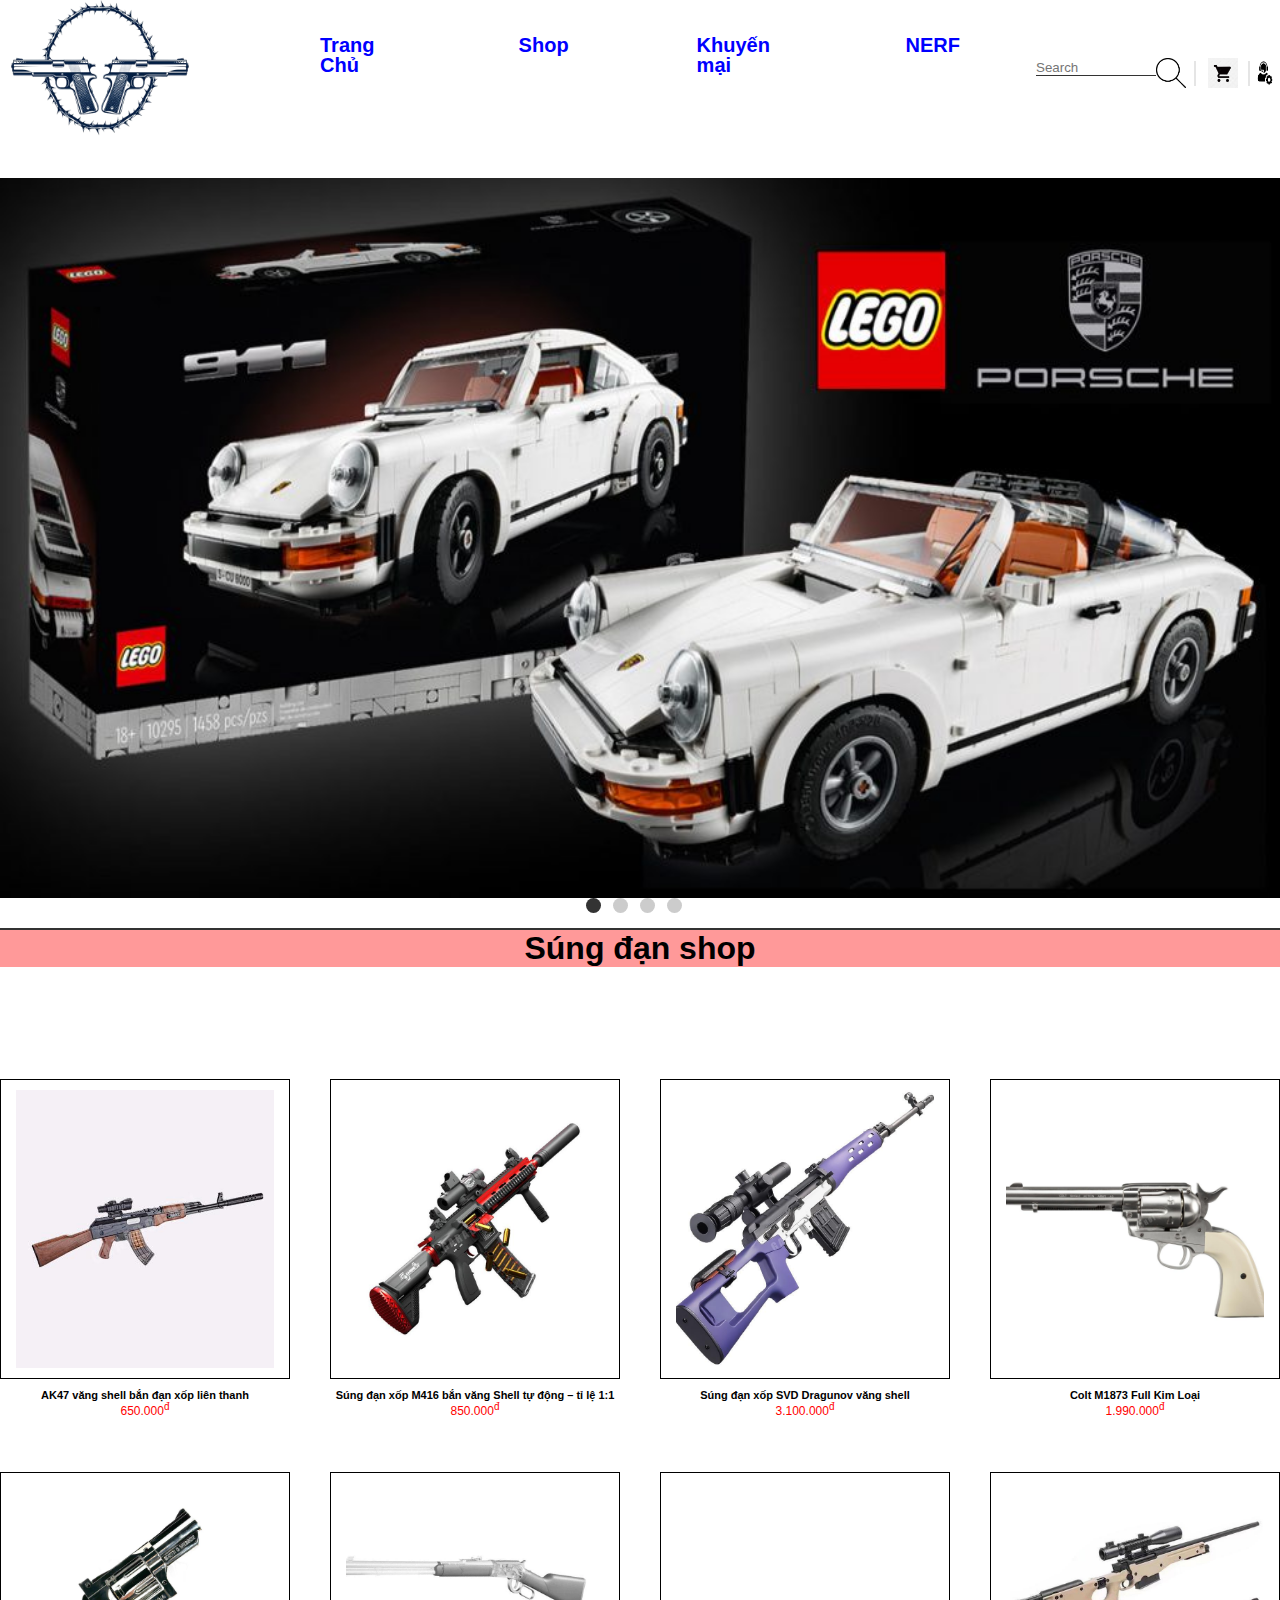
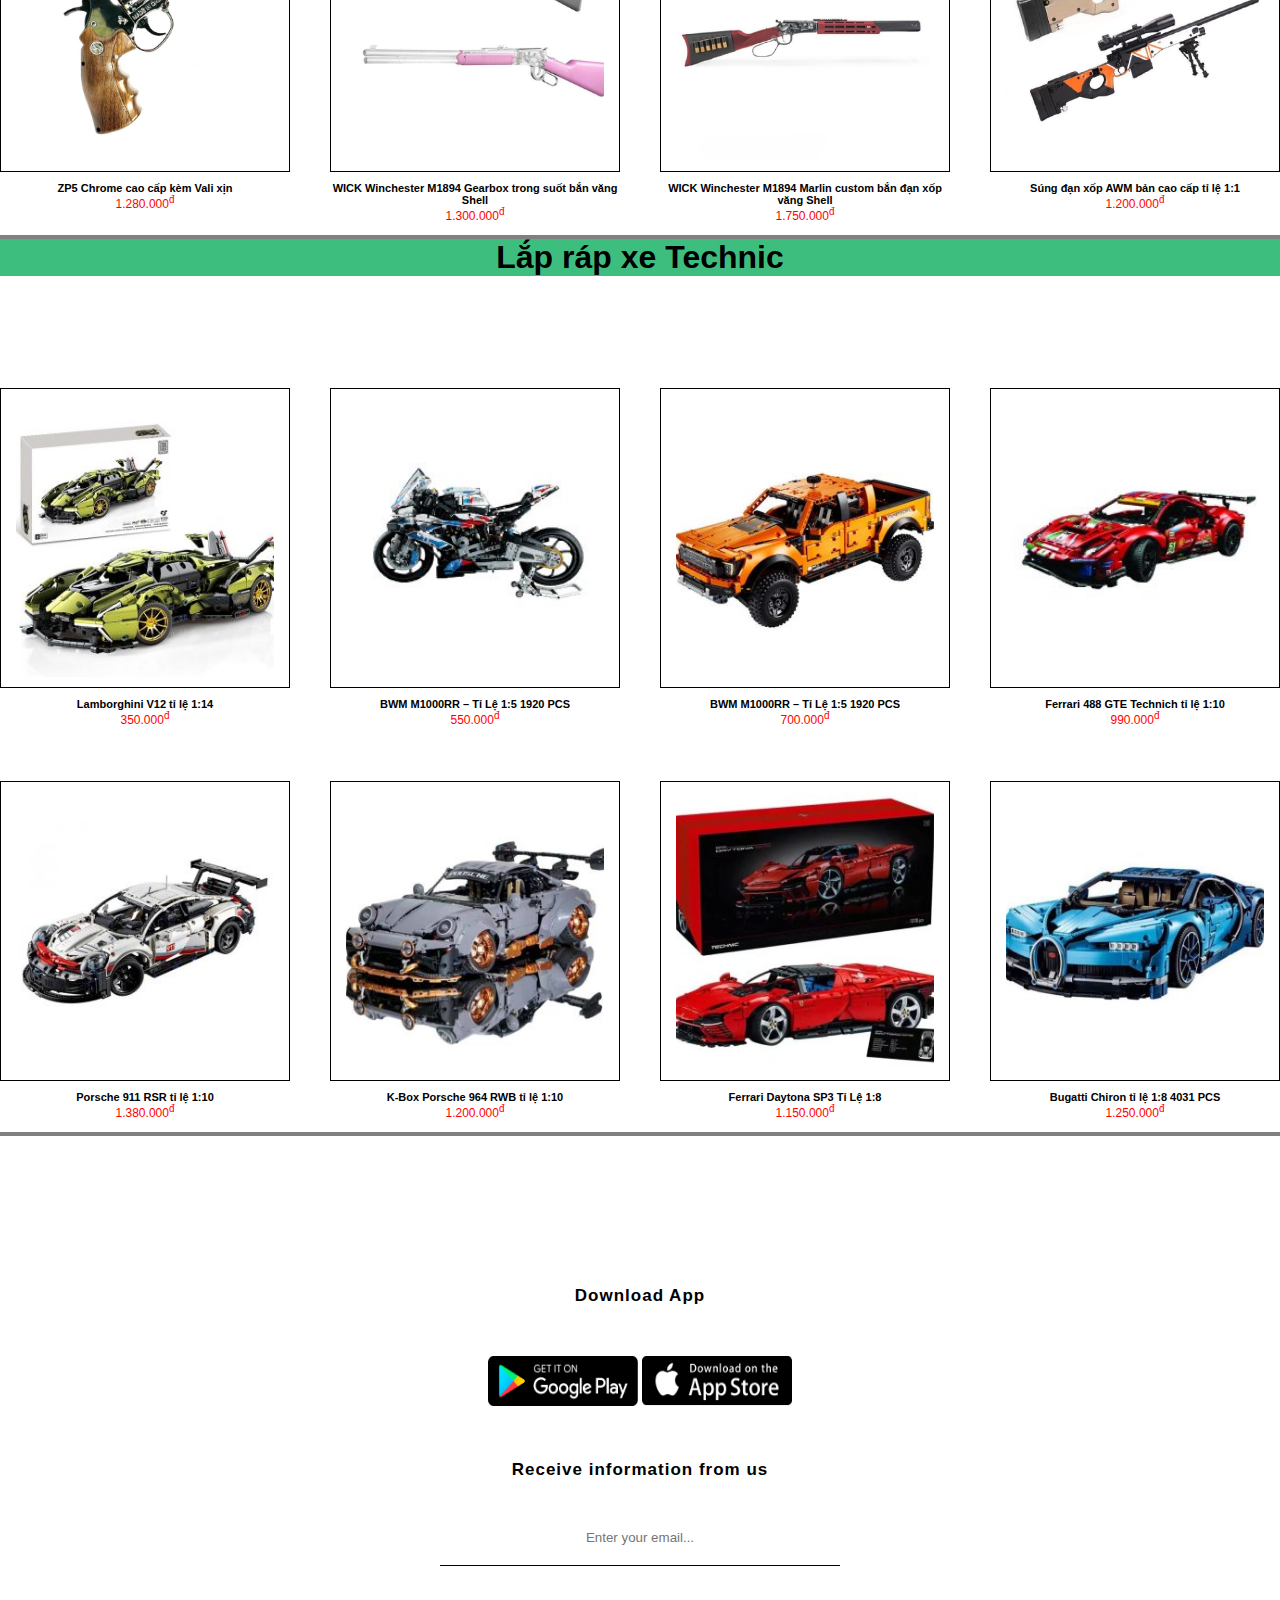
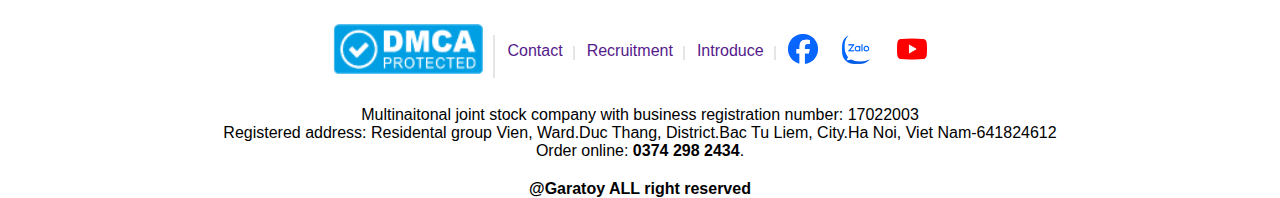
<file: fonend/index.html>
<!DOCTYPE html>
<html lang="en">
<head>
    <meta charset="UTF-8">
    <meta name="viewport" content="width=device-width, initial-scale=1.0">
    <title>Toys Store</title>
    <link rel="stylesheet" href="style.css">
    <script type="text/javascript">
           function Redirect() {
              window.location="http://localhost/loginfw/admin/login.php";
           }
     </script>
</head>
<body>
<header>
    <div class="logo"><img src="image/logosung-removebg-preview.png">
    </div>
    <div class="menu">
            <li><a href="index.html">Trang Chủ</a></li>
            <li><a href="cartegory.html">Shop</a>
                    <ul class="tab-menu">
                        <li><a href="dcdktx.html">Đồ chơi điểu khiển từ xa</a></li>
                        <li><a href="lego.html">Đồ chơi lắp ghép LEGO</a></li>
                    </ul>
            </li>
            <li><a href="product.html">Khuyến mại</a></li>
            <li><a href="sungdanshop.html">NERF</a>
                    <ul class="ta-menu">
                        <li><a href="snf.html">Súng NERF Fortnite</a></li>
                        <li><a href="snu.html">Súng NERF Ultra</a></li>
                    </ul>
            </li>
    </div>
    <div class="others">
            <li><input placeholder="Search" type="text"> <i class="search"><img src="image/iconsearch.png"></i></li>
            <li> <a href="cart.html"> <img src="image/icongiohang.jpg"></a></li>
            <form>
                <!-- <input type="button" value="" onclick="Redirect();" />--><img src="image/ad.png" onclick="Redirect()">
             </form>
    </div>
</header><br>
<section id="Slider">
        <div class="aspect-ratio-169">
                <img src="image/slider1.png">
                <img src="image/slider2.jpeg">
                <img src="image/slider3.jpg">
                <img src="image/slider4.jpg">
        </div>
        <div class="dot-container">
                <div class="dot active"></div>
                <div class="dot"></div>
                <div class="dot"></div>
                <div class="dot"></div>
        </div>
</section>
<!-- BANNER CENTER -->
<h1 style="text-align: center;background-color: #ff9999;margin-bottom: 100px;">Súng đạn shop</h1>
<!-- DANHMUC -->

<section>
        <div class="cartegory-right-content row">
                <div class="cartegory-right-conten-item">
                    <img src="image/id1.jpg" alt="">
                    <h1>AK47 văng shell bắn đạn xốp liên thanh</h1>
                    <p>650.000<sup>đ</sup></p>
                </div>
                <div class="cartegory-right-conten-item">
                    <img src="image/id2.jpg" alt="">
                    <h1>Súng đạn xốp M416 bắn văng Shell tự động – tỉ lệ 1:1</h1>
                    <p>850.000<sup>đ</sup></p>
                </div>
                <div class="cartegory-right-conten-item">
                    <img src="image/id3.jpeg" alt="">
                    <h1>Súng đạn xốp SVD Dragunov văng shell</h1>
                    <p>3.100.000<sup>đ</sup></p>
                </div>
                <div class="cartegory-right-conten-item">
                    <img src="image/id4.jpg" alt="">
                    <h1>Colt M1873 Full Kim Loại</h1>
                    <p>1.990.000<sup>đ</sup></p>
                </div>
                <div class="cartegory-right-conten-item">
                    <img src="image/id5.jpg" alt="">
                    <h1>ZP5 Chrome cao cấp kèm Vali xịn</h1>
                    <p>1.280.000<sup>đ</sup></p>
                </div>
                <div class="cartegory-right-conten-item">
                    <img src="image/id6.webp" alt="">
                    <h1>WICK Winchester M1894 Gearbox trong suốt bắn văng Shell</h1>
                    <p>1.300.000<sup>đ</sup></p>
                </div>
                <div class="cartegory-right-conten-item">
                    <img src="image/id7.jpg" alt="">
                    <h1>WICK Winchester M1894 Marlin custom bắn đạn xốp văng Shell</h1>
                    <p>1.750.000<sup>đ</sup></p>
                </div>
                <div class="cartegory-right-conten-item">
                    <img src="image/id8.jpg" alt="">
                    <h1>Súng đạn xốp AWM bản cao cấp tỉ lệ 1:1</h1>
                    <p>1.200.000<sup>đ</sup></p>
                </div>
            </div>
</section>
<hr>
<!-- lapraplego -->
<h1 style="text-align: center;background-color: #3ebe7e;margin-bottom: 100px;">Lắp ráp xe Technic</h1>
<section>
        <div class="cartegory-right-content row">
                <div class="cartegory-right-conten-item">
                    <img src="image/tn1.jpg" alt="">
                    <h1>Lamborghini V12 tỉ lệ 1:14</h1>
                    <p>350.000<sup>đ</sup></p>
                </div>
                <div class="cartegory-right-conten-item">
                    <img src="image/tn2.jpg" alt="">
                    <h1>BWM M1000RR – Tỉ Lệ 1:5 1920 PCS</h1>
                    <p>550.000<sup>đ</sup></p>
                </div>
                <div class="cartegory-right-conten-item">
                    <img src="image/tn3.jpg" alt="">
                    <h1>BWM M1000RR – Tỉ Lệ 1:5 1920 PCS</h1>
                    <p>700.000<sup>đ</sup></p>
                </div>
                <div class="cartegory-right-conten-item">
                    <img src="image/tn4.jpg" alt="">
                    <h1>Ferrari 488 GTE Technich tỉ lệ 1:10</h1>
                    <p>990.000<sup>đ</sup></p>
                </div>
                <div class="cartegory-right-conten-item">
                    <img src="image/tn5.jpg" alt="">
                    <h1>Porsche 911 RSR tỉ lệ 1:10</h1>
                    <p>1.380.000<sup>đ</sup></p>
                </div>
                <div class="cartegory-right-conten-item">
                    <img src="image/tn6.jpg" alt="">
                    <h1>K-Box Porsche 964 RWB tỉ lệ 1:10</h1>
                    <p>1.200.000<sup>đ</sup></p>
                </div>
                <div class="cartegory-right-conten-item">
                    <img src="image/tn7.jpg" alt="">
                    <h1>Ferrari Daytona SP3 Tỉ Lệ 1:8</h1>
                    <p>1.150.000<sup>đ</sup></p>
                </div>
                <div class="cartegory-right-conten-item">
                    <img src="image/tn8.jpg" alt="">
                    <h1>Bugatti Chiron tỉ lệ 1:8 4031 PCS</h1>
                    <p>1.250.000<sup>đ</sup></p>
                </div>
            </div>
</section>
<hr>
<!------------------------------------app-container--------------------------->
<section class="app-container">
        <p>Download App</p>
        <div class="app-google">
                <img src="image/googleplay.png">
                <img src="image/appstore.png">
        </div>
        <p>Receive information from us</p>
        <input type="text" placeholder="Enter your email...">
</section>
<!------------------------------footer----------------------------->
<div class="footer-top">
        <li><a href="" class="abc"><img src="image/dcm.png"></a></li>
        <li><a href="">Contact</a></li>
        <li><a href="">Recruitment</a></li>
        <li><a href="">Introduce</a></li>
        <li>
                <a href="" class="fb"><img src="image/iconfb.png"></a>
                <a href="" class="zl"><img src="image/iconzl.png"></a>
                <a href="" class="yt"><img src="image/iconyt.png"></a>
        </li>
</div>
<div class="footer-center">
        <p>Multinaitonal joint stock company with business registration number: 17022003<br>
                Registered address: Residental group Vien, Ward.Duc Thang, District.Bac Tu Liem, City.Ha Noi, Viet Nam-641824612<br>
                Order online: <b>0374 298 2434</b>.
        </p>
</div>
<div class="footer-bottom">
       @Garatoy ALL right reserved 
</div>
</body>
<script src="script.js"></script>
</html>
</file>
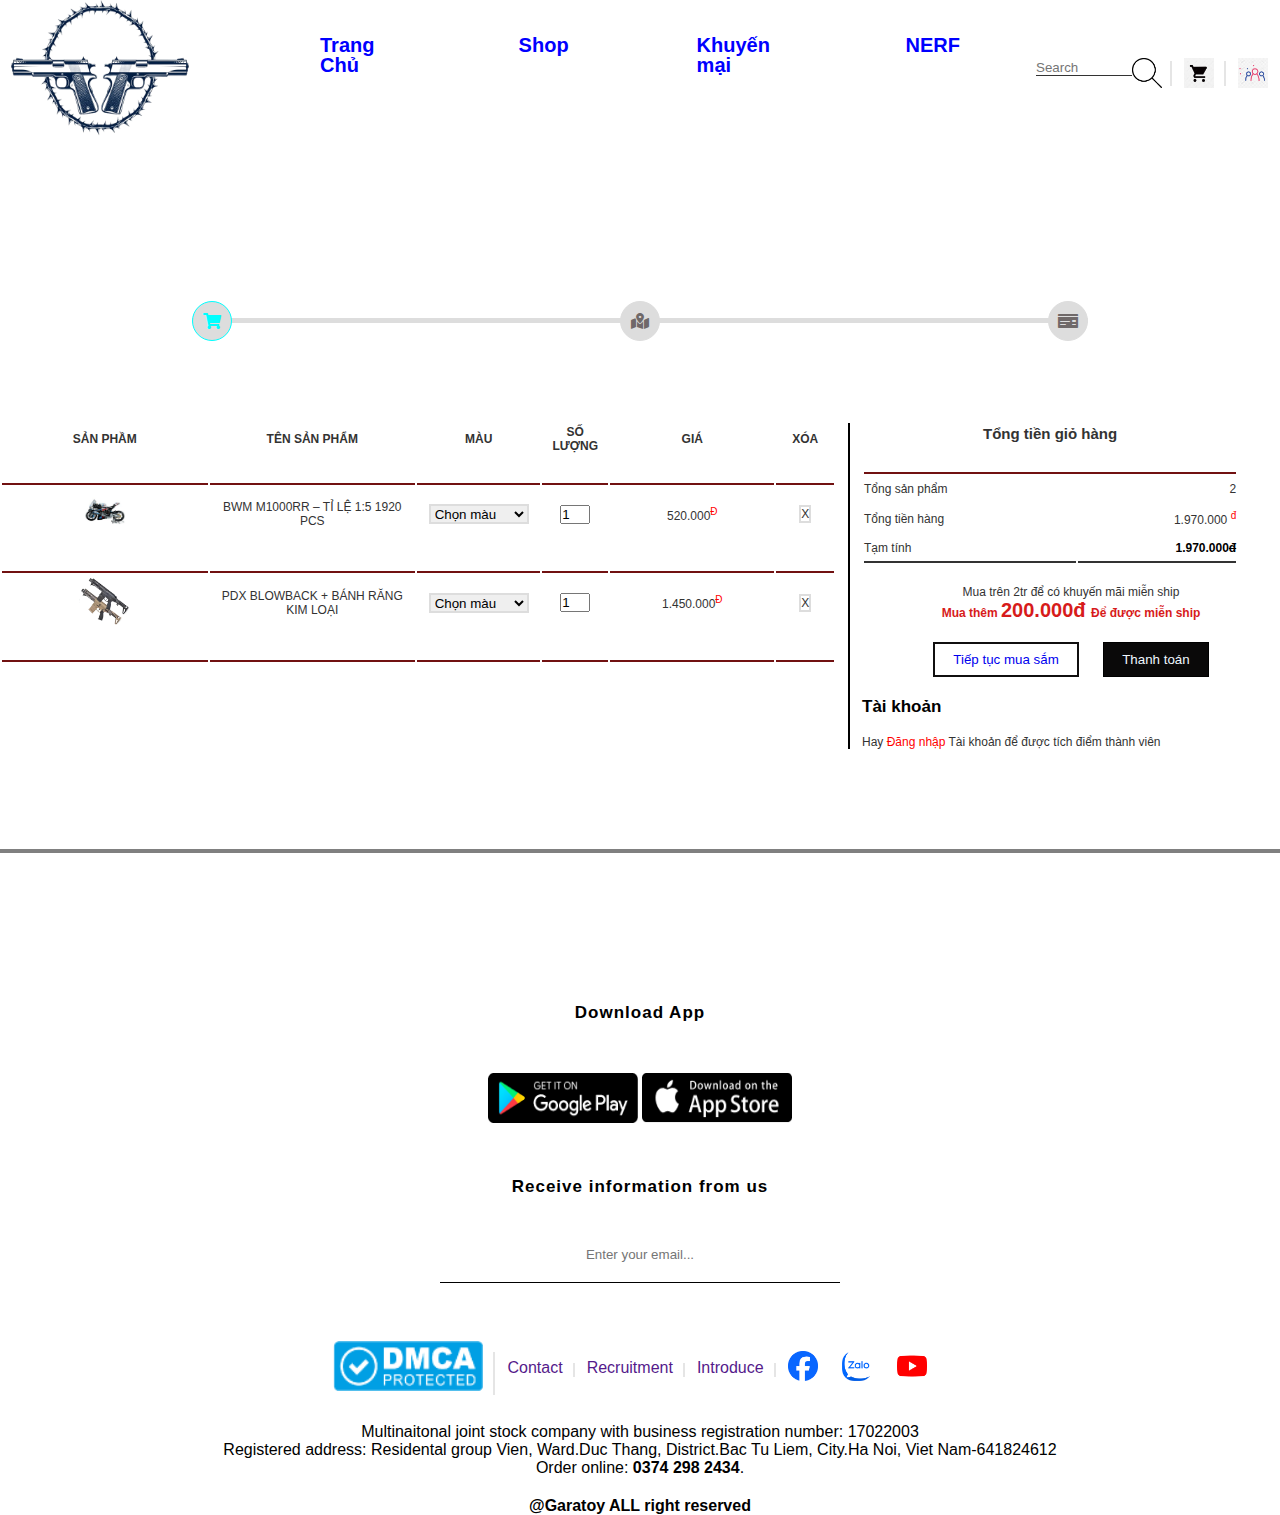
<file: fonend/cart.html>
<!DOCTYPE html>
<html lang="en">
<head>
    <meta charset="UTF-8">
    <meta name="viewport" content="width=device-width, initial-scale=1.0">
    <link rel="stylesheet" href="https://cdnjs.cloudflare.com/ajax/libs/font-awesome/5.15.4/css/all.min.css" integrity="sha512-... (các giá trị mã hash)" crossorigin="anonymous" />
    <title>Toys Store</title>
    <link rel="stylesheet" href="style.css">
</head>
<body>
<header>
    <div class="logo"><img src="image/logosung-removebg-preview.png">
    </div>
    <div class="menu">
            <li><a href="index.html">Trang Chủ</a></li>
            <li><a href="cartegory.html">Shop</a>
                <ul class="tab-menu">
                    <li><a href="dcdktx.html">Đồ chơi điểu khiển từ xa</a></li>
                    <li><a href="lego.html">Đồ chơi lắp ghép LEGO</a></li>
                </ul>
            </li>
            <li><a href="product.html">Khuyến mại</a></li>
            <li><a href="sungdanshop.html">NERF</a>
                <ul class="ta-menu">
                    <li><a href="snf.html">Súng NERF Fortnite</a></li>
                    <li><a href="snu.html">Súng NERF Ultra</a></li>
                </ul>
            </li>
    </div>
    <div class="others">
            <li><input placeholder="Search" type="text"> <i class="search"><img src="image/iconsearch.png"></i></li>
            <li> <a href="cart.html"> <img src="image/icongiohang.jpg"></a></li>
            <li> <a class="lienhe"> <img src="image/iconlienhe.png"></a></li>
    </div>
</header><br>
<!------------------------------------- cart------------------------------- -->
<section class="cart">
    <div class="container">
        <div class="cart-top-wrap">
            <div class="cart-top">
                <div class="cart-top-cart cart-top-item">
                    <i class="fas fa-shopping-cart"></i>
                </div>
                <div class="cart-top-address cart-top-item">
                    <i class="fas fa-map-marked-alt"></i>
                </div>
                <div class="cart-top-payment cart-top-item">
                    <i class="fas fa-money-check"></i>
                </div>
            </div>
        </div>
    </div>
    <div class="container">
        <div class="cart-conten row">
            <div class="cart-conten-left">
                <table>
                    <tr>
                        <th>Sản phầm</th>
                        <th>Tên sản phẩm</th>
                        <th>Màu</th>
                        <th>Số lượng</th>
                        <th>Giá</th>
                        <th>Xóa</th>
                    </tr>
                    <tr>
                        <td><img src="image/sp1.jpg" alt=""></td>
                        <td><p>BWM M1000RR – Tỉ Lệ 1:5 1920 PCS</p></td>
                        <td><select name="" id="">
                            <option value="">Chọn màu</option>
                            <option value="">Đen</option>
                            <option value="">Tan</option>
                        </select></td>
                        <td><input type="number" value="1" min="1"></td>
                        <td><p>520.000<sup style="color: red;">đ</sup></p></td>
                        <td><span>X</span></td>
                    </tr>
                    <tr>
                        <td><img src="image/sung5.webp" alt=""></td>
                        <td><p>PDX Blowback + Bánh răng kim loại</p></td>
                        <td><select name="" id="">
                            <option value="">Chọn màu</option>
                            <option value="">Đen</option>
                            <option value="">Tím</option>
                        </select></td>
                        <td><input type="number" value="1" min="1"></td>
                        <td><p>1.450.000<sup style="color: red;">đ</sup></p></td>
                        <td><span>X</span></td>
                    </tr>
                </table>
            </div>
            <div class="cart-conten-right">
                <table>
                   <tr>
                        <th colspan="2">Tổng tiền giỏ hàng</th>
                   </tr>
                   <tr>
                        <td>Tổng sản phẩm</td>
                        <td>2</td>
                   </tr>
                   <tr>
                        <td>Tổng tiền hàng</td>
                        <td>1.970.000 <sup style="color: red;">đ</sup></td>
                   </tr>
                        <td>Tạm tính</td>
                        <td><p style="color: black; font-weight: bold;">1.970.000<s>đ</s></p></td>
                </table>
                <div class="cart-conten-right-text">
                    <p>Mua trên 2tr để có khuyến mãi miễn ship</p>
                    <p style="color: rgb(215, 27, 27); font-weight: bold;">Mua thêm <span style="font-size: 20px;">200.000đ </span>Để được miễn ship</p>
                </div>
                <div class="cart-conten-right-bottom">
                    <button><a href="cartegory.html">Tiếp tục mua sắm</a></button>
                    <button><a href="delivery.html" style="color: aliceblue;">Thanh toán</a></button>
                </div>
                <div class="cart-conten-right-dangnhap">
                    <p style="color: black; font-weight: bold; font-size: 17px;">Tài khoản</p> <br>
                    <p>Hay <a href="" style="color: red;"> Đăng nhập</a> Tài khoản để được tích điểm thành viên</p>
                </div>
            </div>
        </div>
    </div>
</section>
<hr>
<!------------------------------------app-container--------------------------->
<section class="app-container">
    <p>Download App</p>
    <div class="app-google">
            <img src="image/googleplay.png">
            <img src="image/appstore.png">
    </div>
    <p>Receive information from us</p>
    <input type="text" placeholder="Enter your email...">
</section>
<!------------------------------footer----------------------------->
<div class="footer-top">
    <li><a href="" class="abc"><img src="image/dcm.png"></a></li>
    <li><a href="">Contact</a></li>
    <li><a href="">Recruitment</a></li>
    <li><a href="">Introduce</a></li>
    <li>
            <a href="" class="fb"><img src="image/iconfb.png"></a>
            <a href="" class="zl"><img src="image/iconzl.png"></a>
            <a href="" class="yt"><img src="image/iconyt.png"></a>
    </li>
</div>
<div class="footer-center">
    <p>Multinaitonal joint stock company with business registration number: 17022003<br>
            Registered address: Residental group Vien, Ward.Duc Thang, District.Bac Tu Liem, City.Ha Noi, Viet Nam-641824612<br>
            Order online: <b>0374 298 2434</b>.
    </p>
</div>
<div class="footer-bottom">
   @Garatoy ALL right reserved 
</div>
</body>
<script src="script.js"></script>
</html>
</file>
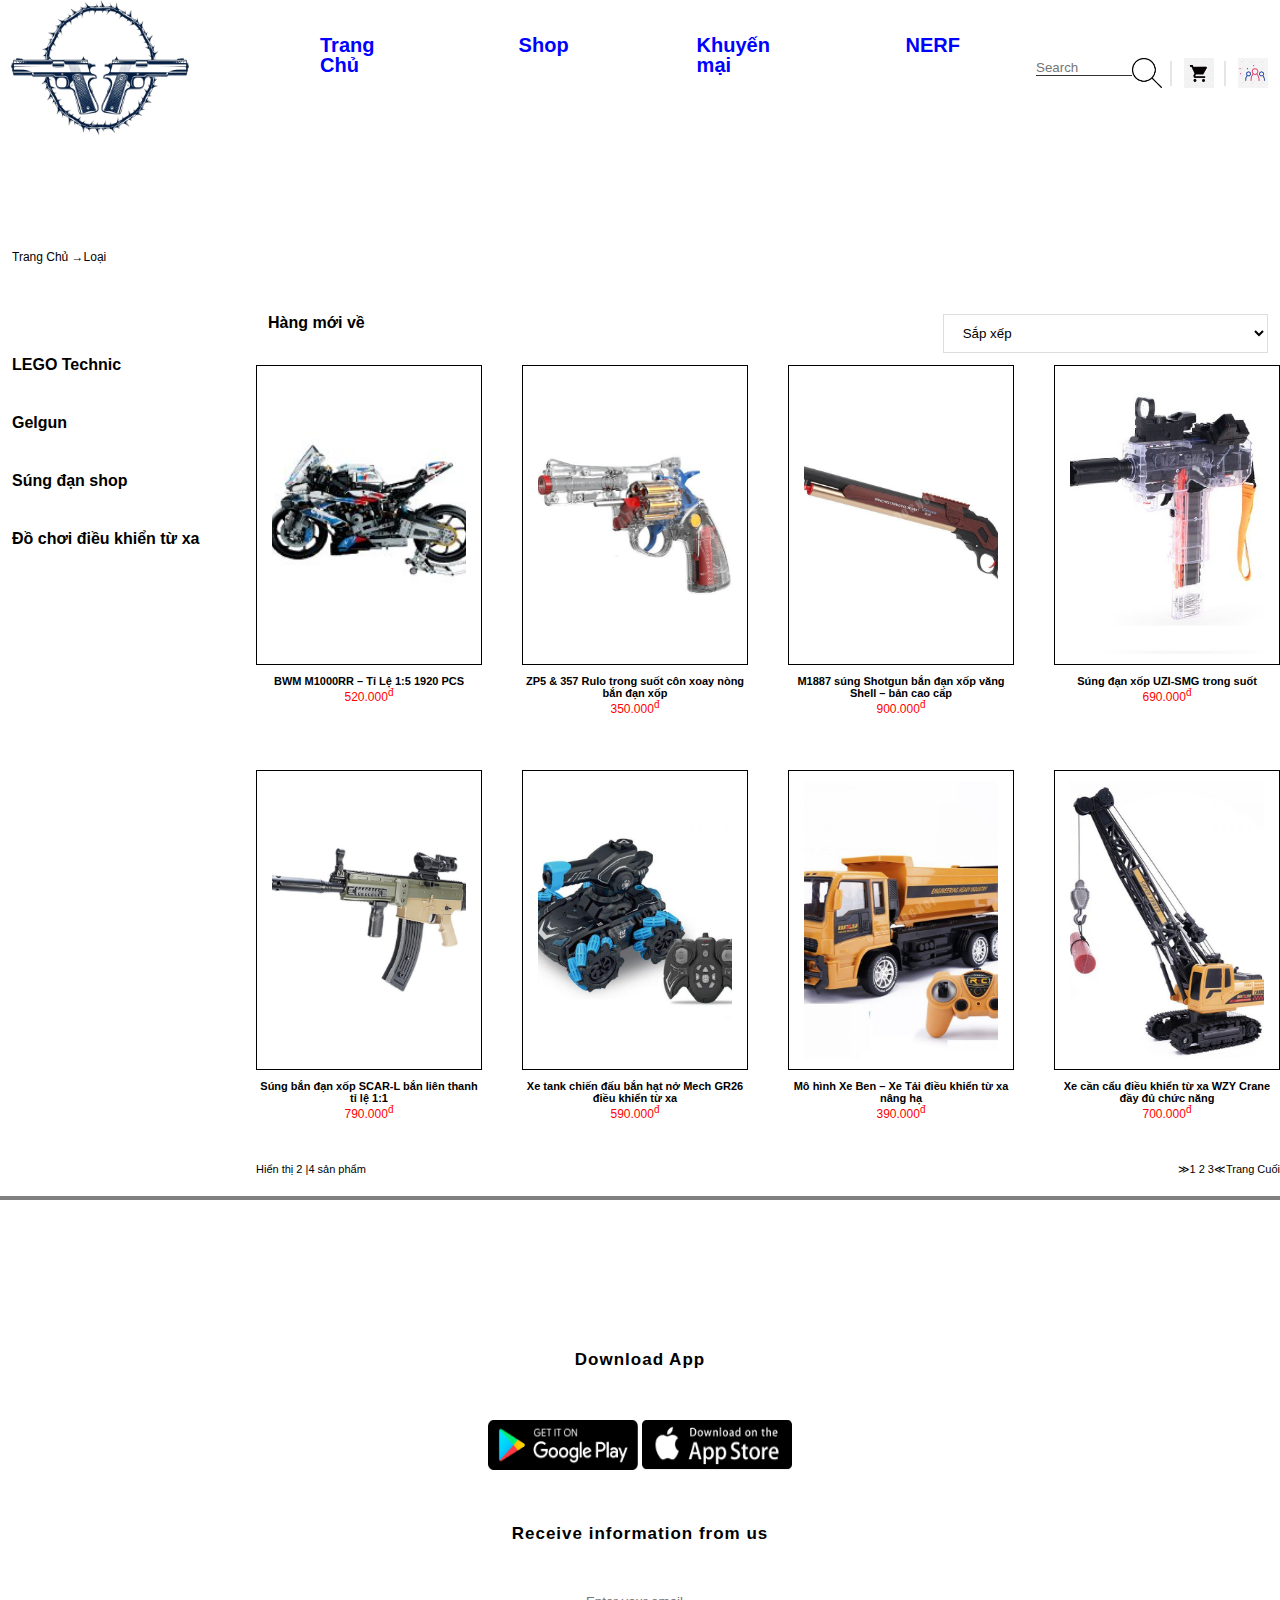
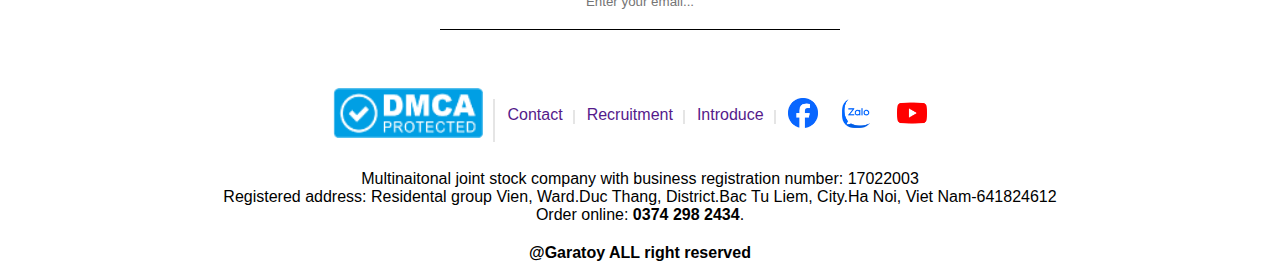
<file: fonend/cartegory.html>
<!DOCTYPE html>
<html lang="en">
<head>
    <meta charset="UTF-8">
    <meta name="viewport" content="width=device-width, initial-scale=1.0">
    <link rel="stylesheet" href="https://cdnjs.cloudflare.com/ajax/libs/font-awesome/5.15.4/css/all.min.css" integrity="sha512-... (các giá trị mã hash)" crossorigin="anonymous" />
    <title>Toys Store</title>
    <link rel="stylesheet" href="style.css">
</head>
<body>
<header>
    <div class="logo"><img src="image/logosung-removebg-preview.png">
    </div>
    <div class="menu">
            <li><a href="index.html">Trang Chủ</a></li>
            <li><a href="cartegory.html">Shop</a>
                <ul class="tab-menu">
                    <li><a href="dcdktx.html">Đồ chơi điểu khiển từ xa</a></li>
                    <li><a href="lego.html">Đồ chơi lắp ghép LEGO</a></li>
                </ul>
            </li>
            <li><a href="product.html">Khuyến mại</a></li>
            <li><a href="sungdanshop.html">NERF</a>
                <ul class="ta-menu">
                    <li><a href="snf.html">Súng NERF Fortnite</a></li>
                    <li><a href="snu.html">Súng NERF Ultra</a></li>
                </ul>
            </li>
    </div>
    <div class="others">
            <li><input placeholder="Search" type="text"> <i class="search"><img src="image/iconsearch.png"></i></li>
            <li> <a href="cart.html"> <img src="image/icongiohang.jpg"></a></li>
            <li> <a class="lienhe"> <img src="image/iconlienhe.png"></a></li>
    </div>
</header>
<!------------------------------cartegory-------------------------->
    <section class="cartegory">
        <div class="container">
            <div class="cartegory-top row">
                <p>Trang Chủ <span>&#8594;</span>Loại</p>
            </div>
        </div>
        <div class="container">
            <div class="row">
                <div class="cartegory-left">
                    <ul>
                        <li class="cartegory-left-li"><a href="#">LEGO Technic</a>
                            <ul>
                                <h1 style="font-size: 13px;">Khoảng giá</h1>
                                <li><a href="">Dưới 1 triệu</a></li>
                                <li><a href="">1 đến 2 triệu</a></li>
                                <li><a href="">2 đến 3 triệu</a></li>
                                <li><a href="">Giá khác</a></li>
                            </ul>
                        </li>
                        <li class="cartegory-left-li"><a href="#">Gelgun</a>
                            <ul>
                                <h1 style="font-size: 13px;">Khoảng giá</h1>
                                <li><a href="">Dưới 1 triệu</a></li>
                                <li><a href="">1 đến 2 triệu</a></li>
                                <li><a href="">2 đến 3 triệu</a></li>
                                <li><a href="">Giá khác</a></li>
                            </ul>
                        </li>
                        <li class="cartegory-left-li"><a href="">Súng đạn shop</a></li>
                        <li class="cartegory-left-li"><a href="">Đồ chơi điều khiển từ xa</a></li>
                    </ul>

                </div>
                <div class="cartegory-right row">
                    <div class="cartegory-right-top-item">
                        <p>Hàng mới về</p>
                    </div>
                    <div class="cartegory-right-top-item">
                        <select name="" id="">
                            <option value="">Sắp xếp</option>
                            <option value="">Giá cao đến thấp</option>
                            <option value="">Giá Thấp đến cao</option>
                        </select>
                    </div>
                    <div class="cartegory-right-content row">
                        <div class="cartegory-right-conten-item">
                            <img src="image/sp1.jpg" alt="">
                            <h1>BWM M1000RR – Tỉ Lệ 1:5 1920 PCS</h1>
                            <p>520.000<sup>đ</sup></p>
                        </div>
                        <div class="cartegory-right-conten-item">
                            <img src="image/anh2.jpg" alt="">
                            <h1>ZP5 & 357 Rulo trong suốt côn xoay nòng bắn đạn xốp</h1>
                            <p>350.000<sup>đ</sup></p>
                        </div>
                        <div class="cartegory-right-conten-item">
                            <img src="image/anh3.jpg" alt="">
                            <h1>M1887 súng Shotgun bắn đạn xốp văng Shell – bản cao cấp</h1>
                            <p>900.000<sup>đ</sup></p>
                        </div>
                        <div class="cartegory-right-conten-item">
                            <img src="image/anh5.jpg" alt="">
                            <h1>Súng đạn xốp UZI-SMG trong suốt</h1>
                            <p>690.000<sup>đ</sup></p>
                        </div>
                        <div class="cartegory-right-conten-item">
                            <img src="image/anh4.jpg" alt="">
                            <h1>Súng bắn đạn xốp SCAR-L bắn liên thanh tỉ lệ 1:1</h1>
                            <p>790.000<sup>đ</sup></p>
                        </div>
                        <div class="cartegory-right-conten-item">
                            <img src="image/anh6.jpg" alt="">
                            <h1>Xe tank chiến đấu bắn hạt nở Mech GR26 điều khiển từ xa</h1>
                            <p>590.000<sup>đ</sup></p>
                        </div>
                        <div class="cartegory-right-conten-item">
                            <img src="image/anh7.jpg" alt="">
                            <h1>Mô hình Xe Ben – Xe Tải điều khiển từ xa nâng hạ</h1>
                            <p>390.000<sup>đ</sup></p>
                        </div>
                        <div class="cartegory-right-conten-item">
                            <img src="image/anh8.jpeg" alt="">
                            <h1>Xe cần cẩu điều khiển từ xa WZY Crane đầy đủ chức năng</h1>
                            <p>700.000<sup>đ</sup></p>
                        </div>
                    </div>
                    <div class="cartegory-right-bottom row">
                        <div class="cartegory-right-bottom-items">
                            <p>Hiển thị 2 <span>|</span>4 sản phẩm</p>
                        </div>
                        <div class="cartegory-right-bottom-items">
                            <p><span>&#8811;</span>1 2 3<span>&#8810;</span>Trang Cuối</p>
                        </div>
                    </div>
                </div>
                
            </div>
        </div>

    </section>

<hr>
<!-----app----->
<section class="app-container">
    <p>Download App</p>
    <div class="app-google">
            <img src="image/googleplay.png">
            <img src="image/appstore.png">
    </div>
    <p>Receive information from us</p>
    <input type="text" placeholder="Enter your email...">
</section>
<!------------------------------footer----------------------------->
<div class="footer-top">
    <li><a href="" class="abc"><img src="image/dcm.png"></a></li>
    <li><a href="">Contact</a></li>
    <li><a href="">Recruitment</a></li>
    <li><a href="">Introduce</a></li>
    <li>
            <a href="" class="fb"><img src="image/iconfb.png"></a>
            <a href="" class="zl"><img src="image/iconzl.png"></a>
            <a href="" class="yt"><img src="image/iconyt.png"></a>
    </li>
</div>
<div class="footer-center">
    <p>Multinaitonal joint stock company with business registration number: 17022003<br>
            Registered address: Residental group Vien, Ward.Duc Thang, District.Bac Tu Liem, City.Ha Noi, Viet Nam-641824612<br>
            Order online: <b>0374 298 2434</b>.
    </p>
</div>
<div class="footer-bottom">
   @Garatoy ALL right reserved 
</div>
</body>
<script src="script.js"></script>
</html>
</file>
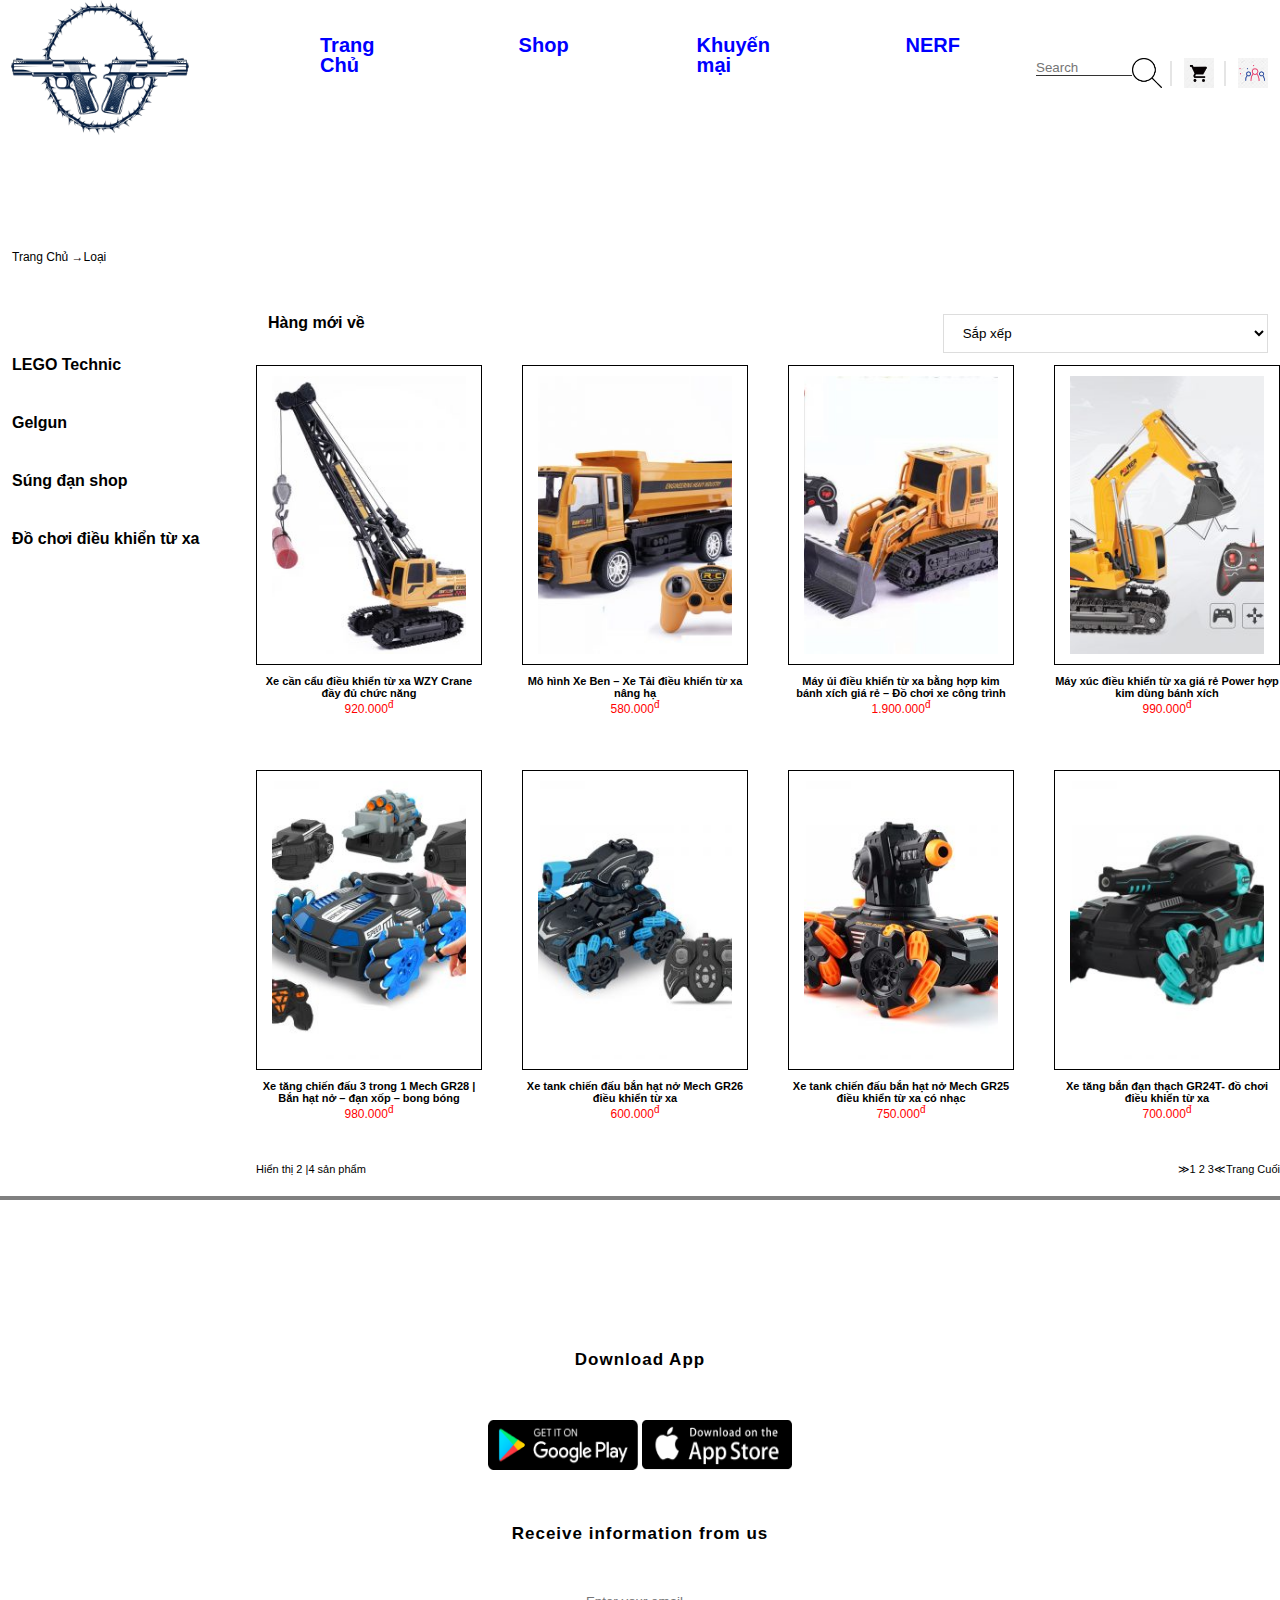
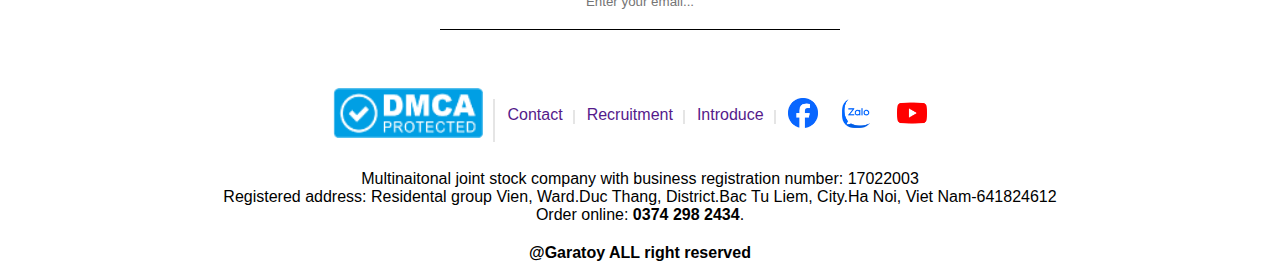
<file: fonend/dcdktx.html>
<!DOCTYPE html>
<html lang="en">
<head>
    <meta charset="UTF-8">
    <meta name="viewport" content="width=device-width, initial-scale=1.0">
    <link rel="stylesheet" href="https://cdnjs.cloudflare.com/ajax/libs/font-awesome/5.15.4/css/all.min.css" integrity="sha512-... (các giá trị mã hash)" crossorigin="anonymous" />
    <title>Toys Store</title>
    <link rel="stylesheet" href="style.css">
</head>
<body>
<header>
    <div class="logo"><img src="image/logosung-removebg-preview.png">
    </div>
    <div class="menu">
            <li><a href="index.html">Trang Chủ</a></li>
            <li><a href="cartegory.html">Shop</a>
                <ul class="tab-menu">
                    <li><a href="dcdktx.html">Đồ chơi điểu khiển từ xa</a></li>
                    <li><a href="lego.html">Đồ chơi lắp ghép LEGO</a></li>
                </ul>
            </li>
            <li><a href="product.html">Khuyến mại</a></li>
            <li><a href="sungdanshop.html">NERF</a>
                <ul class="ta-menu">
                    <li><a href="snf.html">Súng NERF Fortnite</a></li>
                    <li><a href="snu.html">Súng NERF Ultra</a></li>
                </ul>
            </li>
    </div>
    <div class="others">
            <li><input placeholder="Search" type="text"> <i class="search"><img src="image/iconsearch.png"></i></li>
            <li> <a href="cart.html"> <img src="image/icongiohang.jpg"></a></li>
            <li> <a class="lienhe"> <img src="image/iconlienhe.png"></a></li>
    </div>
</header>
<!------------------------------cartegory-------------------------->
    <section class="cartegory">
        <div class="container">
            <div class="cartegory-top row">
                <p>Trang Chủ <span>&#8594;</span>Loại</p>
            </div>
        </div>
        <div class="container">
            <div class="row">
                <div class="cartegory-left">
                    <ul>
                        <li class="cartegory-left-li"><a href="#">LEGO Technic</a>
                            <ul>
                                <h1 style="font-size: 13px;">Khoảng giá</h1>
                                <li><a href="">Dưới 1 triệu</a></li>
                                <li><a href="">1 đến 2 triệu</a></li>
                                <li><a href="">2 đến 3 triệu</a></li>
                                <li><a href="">Giá khác</a></li>
                            </ul>
                        </li>
                        <li class="cartegory-left-li"><a href="#">Gelgun</a>
                            <ul>
                                <h1 style="font-size: 13px;">Khoảng giá</h1>
                                <li><a href="">Dưới 1 triệu</a></li>
                                <li><a href="">1 đến 2 triệu</a></li>
                                <li><a href="">2 đến 3 triệu</a></li>
                                <li><a href="">Giá khác</a></li>
                            </ul>
                        </li>
                        <li class="cartegory-left-li"><a href="">Súng đạn shop</a></li>
                        <li class="cartegory-left-li"><a href="">Đồ chơi điều khiển từ xa</a></li>
                    </ul>

                </div>
                <div class="cartegory-right row">
                    <div class="cartegory-right-top-item">
                        <p>Hàng mới về</p>
                    </div>
                    <div class="cartegory-right-top-item">
                        <select name="" id="">
                            <option value="">Sắp xếp</option>
                            <option value="">Giá cao đến thấp</option>
                            <option value="">Giá Thấp đến cao</option>
                        </select>
                    </div>
                    <div class="cartegory-right-content row">
                        <div class="cartegory-right-conten-item">
                            <img src="image/dkt1.jpeg" alt="">
                            <h1>Xe cần cẩu điều khiển từ xa WZY Crane đầy đủ chức năng</h1>
                            <p>920.000<sup>đ</sup></p>
                        </div>
                        <div class="cartegory-right-conten-item">
                            <img src="image/dtx2.jpg" alt="">
                            <h1>Mô hình Xe Ben – Xe Tải điều khiển từ xa nâng hạ</h1>
                            <p>580.000<sup>đ</sup></p>
                        </div>
                        <div class="cartegory-right-conten-item">
                            <img src="image/dtx3.jpg" alt="">
                            <h1>Máy ủi điều khiển từ xa bằng hợp kim bánh xích giá rẻ – Đồ chơi xe công trình</h1>
                            <p>1.900.000<sup>đ</sup></p>
                        </div>
                        <div class="cartegory-right-conten-item">
                            <img src="image/dtx4.jpeg" alt="">
                            <h1>Máy xúc điều khiển từ xa giá rẻ Power hợp kim dùng bánh xích</h1>
                            <p>990.000<sup>đ</sup></p>
                        </div>
                        <div class="cartegory-right-conten-item">
                            <img src="image/dtx5.jpg" alt="">
                            <h1>Xe tăng chiến đấu 3 trong 1 Mech GR28 | Bắn hạt nở – đạn xốp – bong bóng</h1>
                            <p>980.000<sup>đ</sup></p>
                        </div>
                        <div class="cartegory-right-conten-item">
                            <img src="image/dtx6.jpg" alt="">
                            <h1>Xe tank chiến đấu bắn hạt nở Mech GR26 điều khiển từ xa</h1>
                            <p>600.000<sup>đ</sup></p>
                        </div>
                        <div class="cartegory-right-conten-item">
                            <img src="image/dtx7.jpeg" alt="">
                            <h1>Xe tank chiến đấu bắn hạt nở Mech GR25 điều khiển từ xa có nhạc</h1>
                            <p>750.000<sup>đ</sup></p>
                        </div>
                        <div class="cartegory-right-conten-item">
                            <img src="image/dtx8.jpg" alt="">
                            <h1>Xe tăng bắn đạn thạch GR24T- đồ chơi điều khiển từ xa</h1>
                            <p>700.000<sup>đ</sup></p>
                        </div>
                    </div>
                    <div class="cartegory-right-bottom row">
                        <div class="cartegory-right-bottom-items">
                            <p>Hiển thị 2 <span>|</span>4 sản phẩm</p>
                        </div>
                        <div class="cartegory-right-bottom-items">
                            <p><span>&#8811;</span>1 2 3<span>&#8810;</span>Trang Cuối</p>
                        </div>
                    </div>
                </div>
                
            </div>
        </div>

    </section>

<hr>
<!-----app----->
<section class="app-container">
    <p>Download App</p>
    <div class="app-google">
            <img src="image/googleplay.png">
            <img src="image/appstore.png">
    </div>
    <p>Receive information from us</p>
    <input type="text" placeholder="Enter your email...">
</section>
<!------------------------------footer----------------------------->
<div class="footer-top">
    <li><a href="" class="abc"><img src="image/dcm.png"></a></li>
    <li><a href="">Contact</a></li>
    <li><a href="">Recruitment</a></li>
    <li><a href="">Introduce</a></li>
    <li>
            <a href="" class="fb"><img src="image/iconfb.png"></a>
            <a href="" class="zl"><img src="image/iconzl.png"></a>
            <a href="" class="yt"><img src="image/iconyt.png"></a>
    </li>
</div>
<div class="footer-center">
    <p>Multinaitonal joint stock company with business registration number: 17022003<br>
            Registered address: Residental group Vien, Ward.Duc Thang, District.Bac Tu Liem, City.Ha Noi, Viet Nam-641824612<br>
            Order online: <b>0374 298 2434</b>.
    </p>
</div>
<div class="footer-bottom">
   @Garatoy ALL right reserved 
</div>
</body>
<script src="script.js"></script>
</html>
</file>
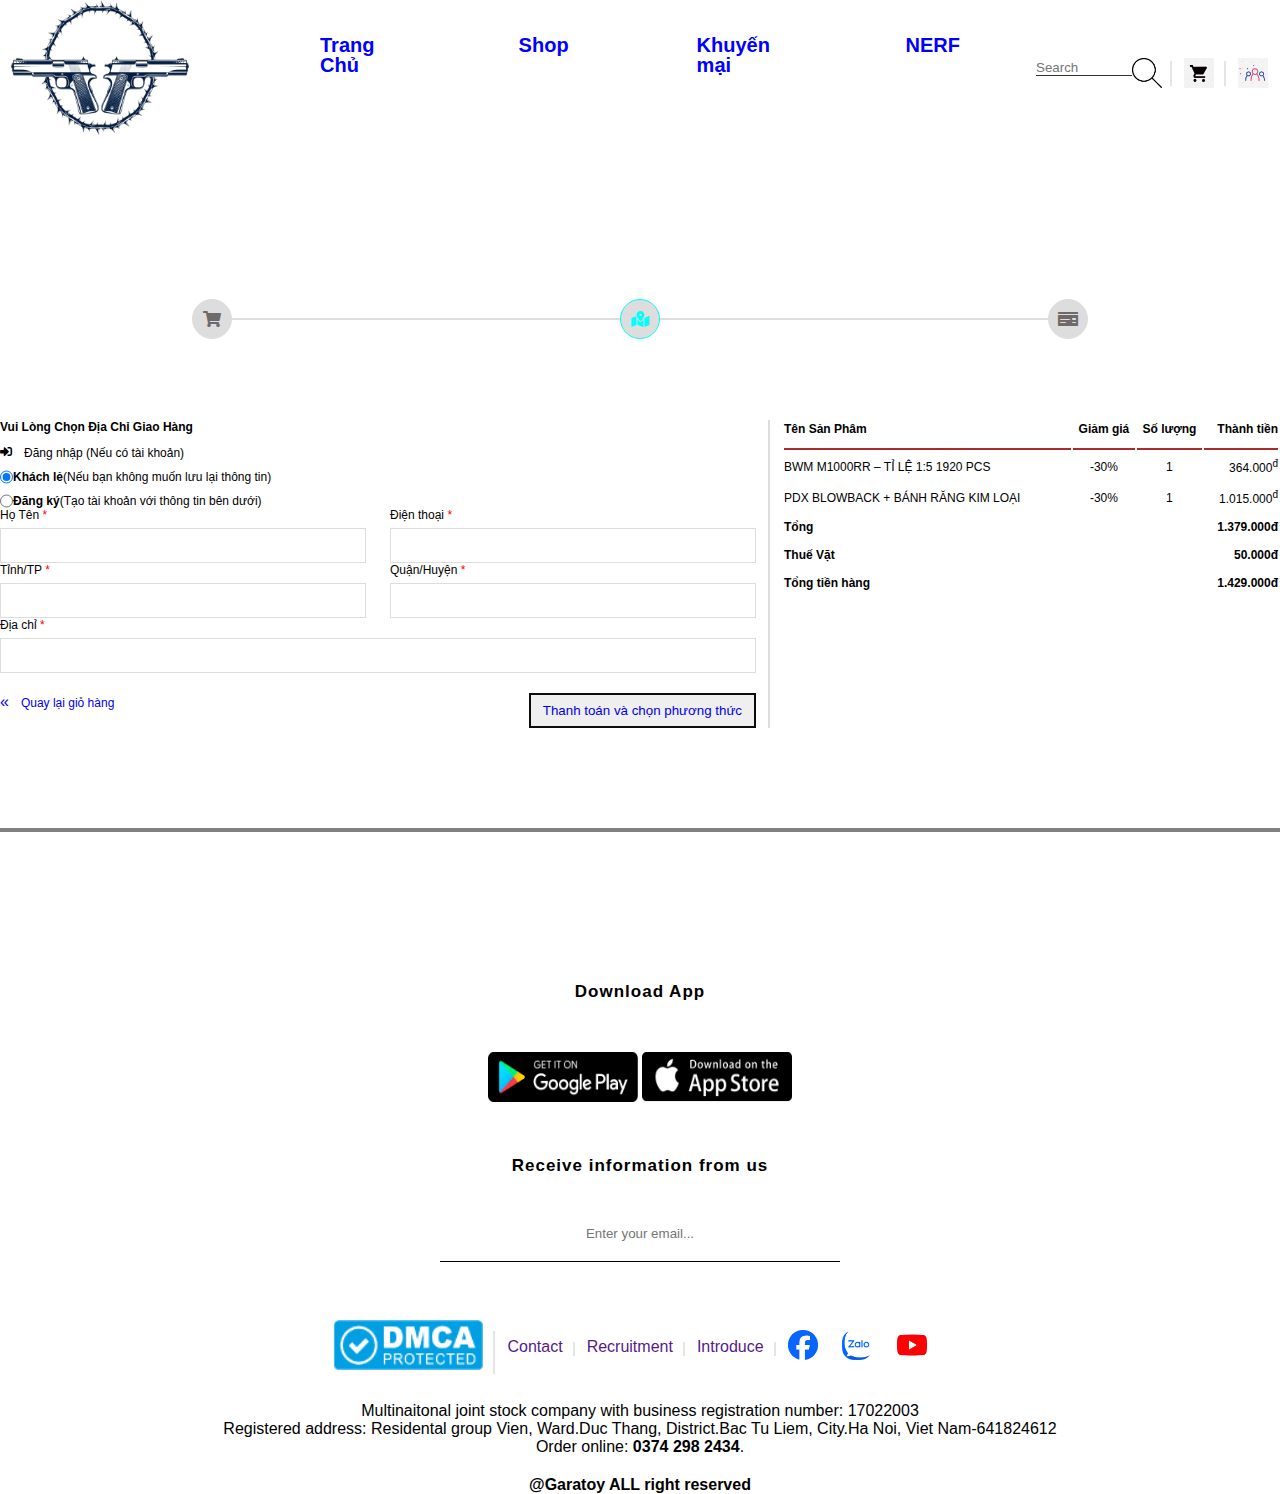
<file: fonend/delivery.html>
<!DOCTYPE html>
<html lang="en">
<head>
    <meta charset="UTF-8">
    <meta name="viewport" content="width=device-width, initial-scale=1.0">
    <link rel="stylesheet" href="https://cdnjs.cloudflare.com/ajax/libs/font-awesome/5.15.4/css/all.min.css" integrity="sha512-... (các giá trị mã hash)" crossorigin="anonymous" />
    <title>Toys Store</title>
    <link rel="stylesheet" href="style.css">
</head>
<body>
<header>
    <div class="logo"><img src="image/logosung-removebg-preview.png">
    </div>
    <div class="menu">
            <li><a href="index.html">Trang Chủ</a></li>
            <li><a href="cartegory.html">Shop</a>
                <ul class="tab-menu">
                    <li><a href="dcdktx.html">Đồ chơi điểu khiển từ xa</a></li>
                    <li><a href="lego.html">Đồ chơi lắp ghép LEGO</a></li>
                </ul>
            </li>
            <li><a href="product.html">Khuyến mại</a></li>
            <li><a href="sungdanshop.html">NERF</a>
                <ul class="ta-menu">
                    <li><a href="snf.html">Súng NERF Fortnite</a></li>
                    <li><a href="snu.html">Súng NERF Ultra</a></li>
                </ul>
            </li>
    </div>
    <div class="others">
            <li><input placeholder="Search" type="text"> <i class="search"><img src="image/iconsearch.png"></i></li>
            <li> <a href="cart.html"> <img src="image/icongiohang.jpg"></a></li>
            <li> <a class="lienhe"> <img src="image/iconlienhe.png"></a></li>
    </div>
</header><br>
<!-------------------------------------delivery------------------------------- -->
<section class="delivery">
    <div class="container">
        <div class="delivery-top-wrap">
            <div class="delivery-top">
                <div class="delivery-top-delivery delivery-top-item">
                    <i class="fas fa-shopping-cart"></i>
                </div>
                <div class="delivery-top-address delivery-top-item">
                    <i class="fas fa-map-marked-alt"></i>
                </div>
                <div class="delivery-top-payment delivery-top-item">
                    <i class="fas fa-money-check"></i>
                </div>
            </div>
        </div>
    </div>
    <div class="cotainer">
        <div class="delivery-conten row">
            <div class="delivery-conten-left">
                <p>Vui Lòng Chọn Địa Chỉ Giao Hàng</p> 
                <div class="delivery-conten-left-dangnhap row">
                    <i class="fas fa-sign-in-alt"></i>
                    <p>Đăng nhập (Nếu có tài khoản)</p>
                </div>
                <div class="delivery-conten-left-khachle row">
                    <input checked name="loaikhach" type="radio">
                    <p><span style="font-weight: bold;">Khách lẻ</span>(Nếu bạn không muốn lưu lại thông tin)</p>
                </div>
                <div class="delivery-conten-left-dangky row">
                    <input name="loaikhach" type="radio">
                    <p><span style="font-weight: bold;">Đăng ký</span>(Tạo tài khoản với thông tin bên dưới)</p>
                </div>
                <div class="delivery-conten-left-input-top row">
                    <div class="delivery-conten-left-input-top-item">
                        <label for="">Họ Tên <span style="color: red;">*</span></label>
                        <input type="text">
                    </div>
                    <div class="delivery-conten-left-input-top-item">
                        <label for="">Điện thoại <span style="color: red;">*</span></label>
                        <input type="text">
                    </div>
                    <div class="delivery-conten-left-input-top-item">
                        <label for="">Tỉnh/TP <span style="color: red;">*</span></label>
                        <input type="text">
                    </div>
                    <div class="delivery-conten-left-input-top-item">
                        <label for="">Quận/Huyện <span style="color: red;">*</span></label>
                        <input type="text">
                    </div>
                </div>
                <div class="delivery-conten-left-input-bottom">
                    <label for="">Địa chỉ <span style="color: red;">*</span></label>
                    <input type="text">
                </div>
                <div class="delivery-conten-left-button row">
                    <a href="cart.html"><span>&#171;</span><p>Quay lại giỏ hàng</p></a>
                    <button><a href="payment.html">Thanh toán và chọn phương thức</a></button>
                </div>
            </div>
            <div class="delivery-conten-right">
                <table>
                    <tr>
                        <th>Tên Sản Phâm</th>
                        <th>Giảm giá</th>
                        <th>Số lượng</th>
                        <th>Thành tiền</th>
                    </tr>
                    <tr>
                        <td>BWM M1000RR – TỈ LỆ 1:5 1920 PCS</td>
                        <td>-30%</td>
                        <td>1</td>
                        <td><p>364.000<sup>đ</sup></p></td>
                    </tr>
                    <tr>
                        <td>PDX BLOWBACK + BÁNH RĂNG KIM LOẠI</td>
                        <td>-30%</td>
                        <td>1</td>
                        <td><p>1.015.000<sup>đ</sup></p></td>
                    </tr>
                    <tr>
                        <td style="font-weight: bold;" colspan="3">Tổng</td>
                        <td style="font-weight: bold;"><p>1.379.000<span>đ</span></p></td>
                    </tr>
                    <tr>
                        <td style="font-weight: bold;" colspan="3">Thuế Vặt</td>
                        <td style="font-weight: bold;"><p>50.000<span>đ</span></p></td>
                    </tr>
                    <tr>
                        <td style="font-weight: bold;" colspan="3">Tổng tiền hàng</td>
                        <td style="font-weight: bold;"><p>1.429.000<span>đ</span></p></td>
                    </tr>
                </table>
            </div>
        </div>
    </div>
</section>


<hr>
<!------------------------------------app-container--------------------------->
<section class="app-container">
    <p>Download App</p>
    <div class="app-google">
            <img src="image/googleplay.png">
            <img src="image/appstore.png">
    </div>
    <p>Receive information from us</p>
    <input type="text" placeholder="Enter your email...">
</section>
<!------------------------------footer----------------------------->
<div class="footer-top">
    <li><a href="" class="abc"><img src="image/dcm.png"></a></li>
    <li><a href="">Contact</a></li>
    <li><a href="">Recruitment</a></li>
    <li><a href="">Introduce</a></li>
    <li>
            <a href="" class="fb"><img src="image/iconfb.png"></a>
            <a href="" class="zl"><img src="image/iconzl.png"></a>
            <a href="" class="yt"><img src="image/iconyt.png"></a>
    </li>
</div>
<div class="footer-center">
    <p>Multinaitonal joint stock company with business registration number: 17022003<br>
            Registered address: Residental group Vien, Ward.Duc Thang, District.Bac Tu Liem, City.Ha Noi, Viet Nam-641824612<br>
            Order online: <b>0374 298 2434</b>.
    </p>
</div>
<div class="footer-bottom">
   @Garatoy ALL right reserved 
</div>
</body>
<script src="script.js"></script>
</html>
</file>
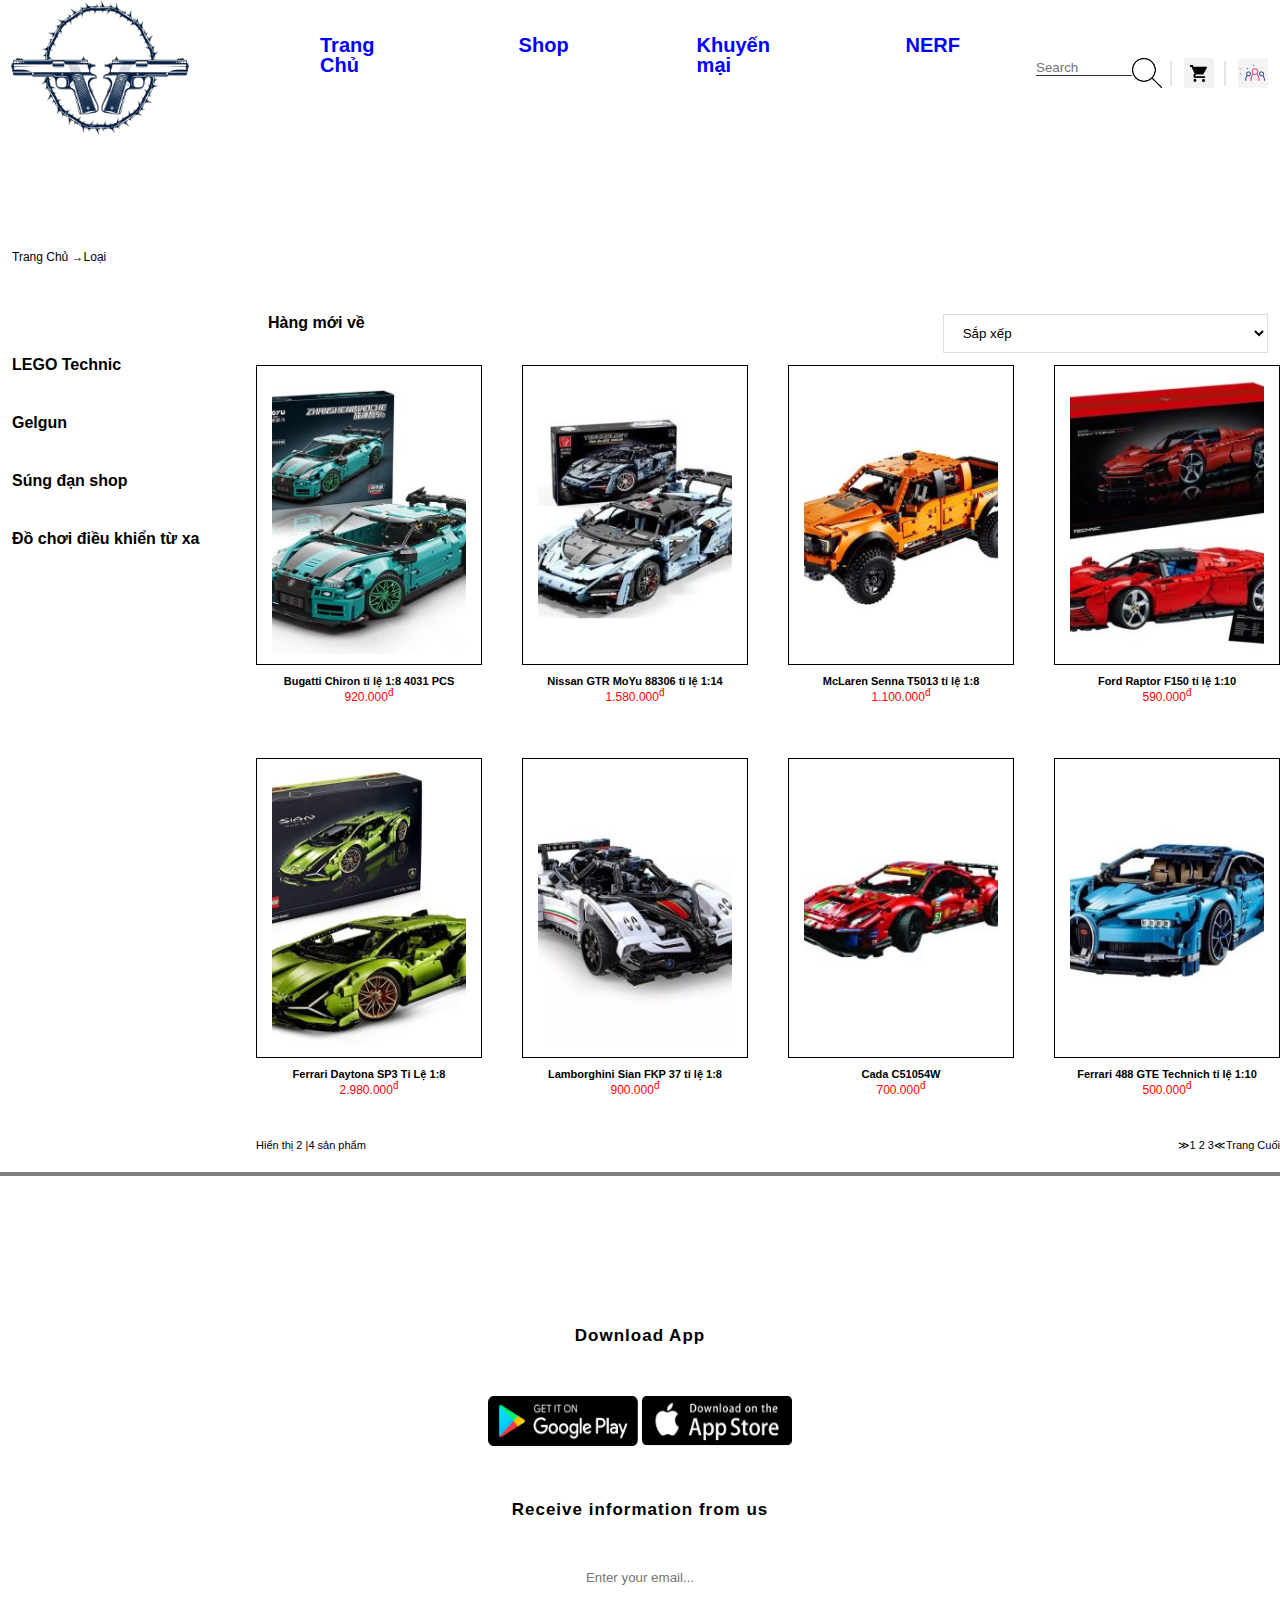
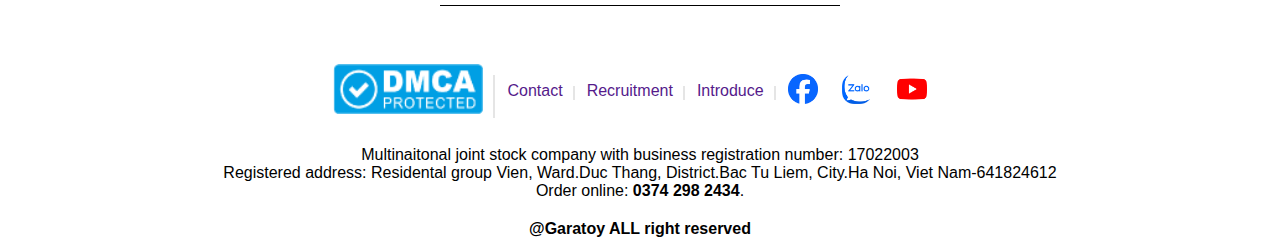
<file: fonend/lego.html>
<!DOCTYPE html>
<html lang="en">
<head>
    <meta charset="UTF-8">
    <meta name="viewport" content="width=device-width, initial-scale=1.0">
    <link rel="stylesheet" href="https://cdnjs.cloudflare.com/ajax/libs/font-awesome/5.15.4/css/all.min.css" integrity="sha512-... (các giá trị mã hash)" crossorigin="anonymous" />
    <title>Toys Store</title>
    <link rel="stylesheet" href="style.css">
</head>
<body>
<header>
    <div class="logo"><img src="image/logosung-removebg-preview.png">
    </div>
    <div class="menu">
            <li><a href="index.html">Trang Chủ</a></li>
            <li><a href="cartegory.html">Shop</a>
                <ul class="tab-menu">
                    <li><a href="dcdktx.html">Đồ chơi điểu khiển từ xa</a></li>
                    <li><a href="lego.html">Đồ chơi lắp ghép LEGO</a></li>
                </ul>
            </li>
            <li><a href="product.html">Khuyến mại</a></li>
            <li><a href="sungdanshop.html">NERF</a>
                <ul class="ta-menu">
                    <li><a href="snf.html">Súng NERF Fortnite</a></li>
                    <li><a href="snu.html">Súng NERF Ultra</a></li>
                </ul>
            </li>
    </div>
    <div class="others">
            <li><input placeholder="Search" type="text"> <i class="search"><img src="image/iconsearch.png"></i></li>
            <li> <a href="cart.html"> <img src="image/icongiohang.jpg"></a></li>
            <li> <a class="lienhe"> <img src="image/iconlienhe.png"></a></li>
    </div>
</header>
<!------------------------------cartegory-------------------------->
    <section class="cartegory">
        <div class="container">
            <div class="cartegory-top row">
                <p>Trang Chủ <span>&#8594;</span>Loại</p>
            </div>
        </div>
        <div class="container">
            <div class="row">
                <div class="cartegory-left">
                    <ul>
                        <li class="cartegory-left-li"><a href="#">LEGO Technic</a>
                            <ul>
                                <h1 style="font-size: 13px;">Khoảng giá</h1>
                                <li><a href="">Dưới 1 triệu</a></li>
                                <li><a href="">1 đến 2 triệu</a></li>
                                <li><a href="">2 đến 3 triệu</a></li>
                                <li><a href="">Giá khác</a></li>
                            </ul>
                        </li>
                        <li class="cartegory-left-li"><a href="#">Gelgun</a>
                            <ul>
                                <h1 style="font-size: 13px;">Khoảng giá</h1>
                                <li><a href="">Dưới 1 triệu</a></li>
                                <li><a href="">1 đến 2 triệu</a></li>
                                <li><a href="">2 đến 3 triệu</a></li>
                                <li><a href="">Giá khác</a></li>
                            </ul>
                        </li>
                        <li class="cartegory-left-li"><a href="">Súng đạn shop</a></li>
                        <li class="cartegory-left-li"><a href="">Đồ chơi điều khiển từ xa</a></li>
                    </ul>

                </div>
                <div class="cartegory-right row">
                    <div class="cartegory-right-top-item">
                        <p>Hàng mới về</p>
                    </div>
                    <div class="cartegory-right-top-item">
                        <select name="" id="">
                            <option value="">Sắp xếp</option>
                            <option value="">Giá cao đến thấp</option>
                            <option value="">Giá Thấp đến cao</option>
                        </select>
                    </div>
                    <div class="cartegory-right-content row">
                        <div class="cartegory-right-conten-item">
                            <img src="image/lg1.jpg" alt="">
                            <h1>Bugatti Chiron tỉ lệ 1:8 4031 PCS</h1>
                            <p>920.000<sup>đ</sup></p>
                        </div>
                        <div class="cartegory-right-conten-item">
                            <img src="image/lg2.jpg" alt="">
                            <h1>Nissan GTR MoYu 88306 tỉ lệ 1:14</h1>
                            <p>1.580.000<sup>đ</sup></p>
                        </div>
                        <div class="cartegory-right-conten-item">
                            <img src="image/lg3.jpg" alt="">
                            <h1>McLaren Senna T5013 tỉ lệ 1:8</h1>
                            <p>1.100.000<sup>đ</sup></p>
                        </div>
                        <div class="cartegory-right-conten-item">
                            <img src="image/lg4.jpg" alt="">
                            <h1>Ford Raptor F150 tỉ lệ 1:10</h1>
                            <p>590.000<sup>đ</sup></p>
                        </div>
                        <div class="cartegory-right-conten-item">
                            <img src="image/lg5.jpg" alt="">
                            <h1>Ferrari Daytona SP3 Tỉ Lệ 1:8</h1>
                            <p>2.980.000<sup>đ</sup></p>
                        </div>
                        <div class="cartegory-right-conten-item">
                            <img src="image/lg6.jpg" alt="">
                            <h1>Lamborghini Sian FKP 37 tỉ lệ 1:8</h1>
                            <p>900.000<sup>đ</sup></p>
                        </div>
                        <div class="cartegory-right-conten-item">
                            <img src="image/lg7.jpg" alt="">
                            <h1>Cada C51054W</h1>
                            <p>700.000<sup>đ</sup></p>
                        </div>
                        <div class="cartegory-right-conten-item">
                            <img src="image/lg8.jpg" alt="">
                            <h1>Ferrari 488 GTE Technich tỉ lệ 1:10</h1>
                            <p>500.000<sup>đ</sup></p>
                        </div>
                    </div>
                    <div class="cartegory-right-bottom row">
                        <div class="cartegory-right-bottom-items">
                            <p>Hiển thị 2 <span>|</span>4 sản phẩm</p>
                        </div>
                        <div class="cartegory-right-bottom-items">
                            <p><span>&#8811;</span>1 2 3<span>&#8810;</span>Trang Cuối</p>
                        </div>
                    </div>
                </div>
                
            </div>
        </div>

    </section>

<hr>
<!-----app----->
<section class="app-container">
    <p>Download App</p>
    <div class="app-google">
            <img src="image/googleplay.png">
            <img src="image/appstore.png">
    </div>
    <p>Receive information from us</p>
    <input type="text" placeholder="Enter your email...">
</section>
<!------------------------------footer----------------------------->
<div class="footer-top">
    <li><a href="" class="abc"><img src="image/dcm.png"></a></li>
    <li><a href="">Contact</a></li>
    <li><a href="">Recruitment</a></li>
    <li><a href="">Introduce</a></li>
    <li>
            <a href="" class="fb"><img src="image/iconfb.png"></a>
            <a href="" class="zl"><img src="image/iconzl.png"></a>
            <a href="" class="yt"><img src="image/iconyt.png"></a>
    </li>
</div>
<div class="footer-center">
    <p>Multinaitonal joint stock company with business registration number: 17022003<br>
            Registered address: Residental group Vien, Ward.Duc Thang, District.Bac Tu Liem, City.Ha Noi, Viet Nam-641824612<br>
            Order online: <b>0374 298 2434</b>.
    </p>
</div>
<div class="footer-bottom">
   @Garatoy ALL right reserved 
</div>
</body>
<script src="script.js"></script>
</html>
</file>
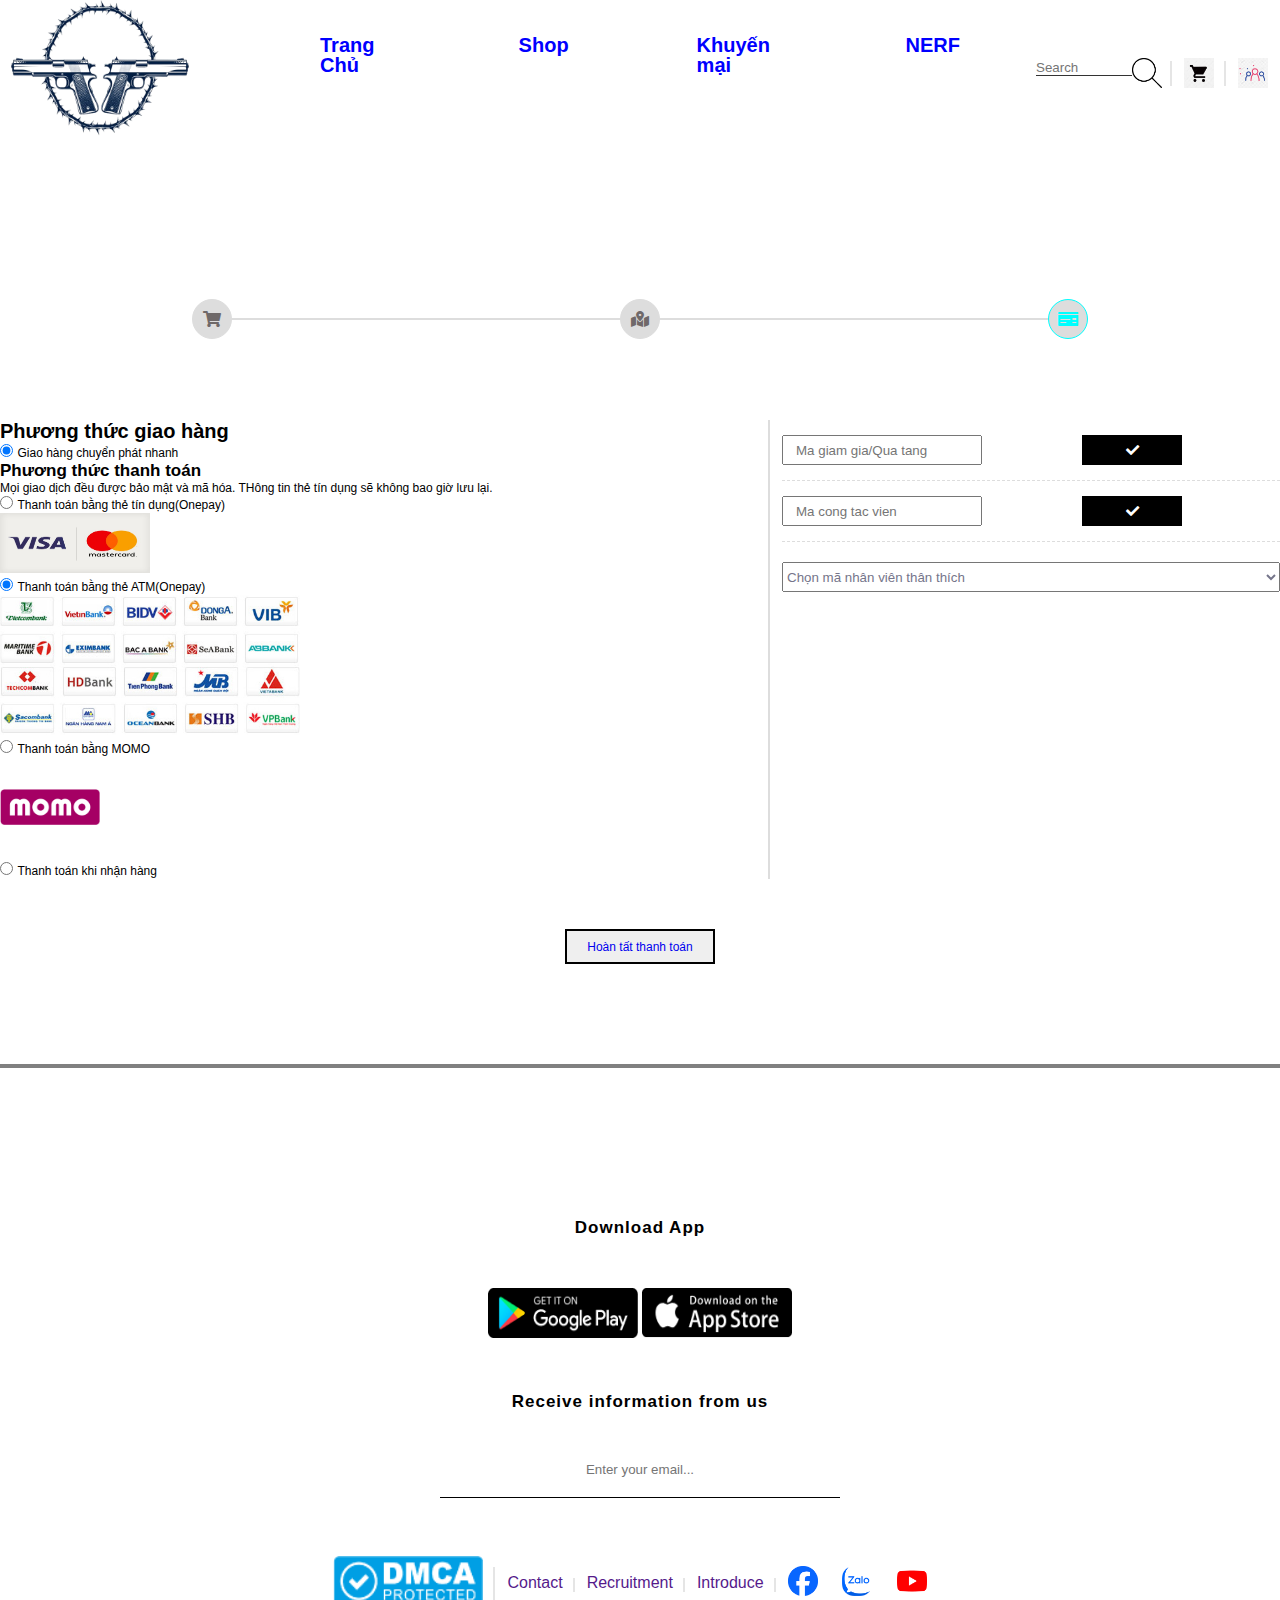
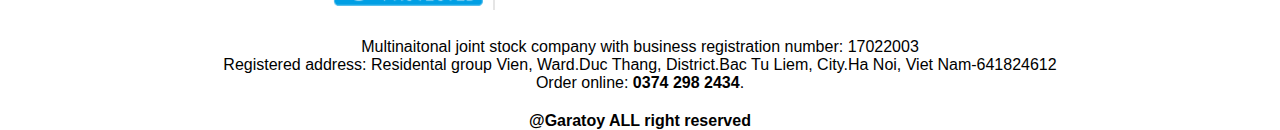
<file: fonend/payment.html>
<!DOCTYPE html>
<html lang="en">
<head>
    <meta charset="UTF-8">
    <meta name="viewport" content="width=device-width, initial-scale=1.0">
    <link rel="stylesheet" href="https://cdnjs.cloudflare.com/ajax/libs/font-awesome/5.15.4/css/all.min.css" integrity="sha512-... (các giá trị mã hash)" crossorigin="anonymous" />
    <title>Toys Store</title>
    <link rel="stylesheet" href="style.css">
</head>
<body>
<header>
    <div class="logo"><img src="image/logosung-removebg-preview.png">
    </div>
    <div class="menu">
            <li><a href="index.html">Trang Chủ</a></li>
            <li><a href="cartegory.html">Shop</a>
                <ul class="tab-menu">
                    <li><a href="dcdktx.html">Đồ chơi điểu khiển từ xa</a></li>
                    <li><a href="lego.html">Đồ chơi lắp ghép LEGO</a></li>
                </ul>
            </li>
            <li><a href="product.html">Khuyến mại</a></li>
            <li><a href="sungdanshop.html">NERF</a>
                <ul class="ta-menu">
                    <li><a href="snf.html">Súng NERF Fortnite</a></li>
                    <li><a href="snu.html">Súng NERF Ultra</a></li>
                </ul>
            </li>
    </div>
    <div class="others">
            <li><input placeholder="Search" type="text"> <i class="search"><img src="image/iconsearch.png"></i></li>
            <li> <a href="cart.html" class="giohang"> <img src="image/icongiohang.jpg"></a></li>
            <li> <a class="lienhe"> <img src="image/iconlienhe.png"></a></li>
    </div>
</header><br>
<!-------------------------------------payment------------------------------- -->
<section class="payment">
    <div class="container">
        <div class="payment-top-wrap">
            <div class="payment-top">
                <div class="payment-top-delivery payment-top-item">
                    <i class="fas fa-shopping-cart"></i>
                </div>
                <div class="payment-top-address payment-top-item">
                    <i class="fas fa-map-marked-alt"></i>
                </div>
                <div class="payment-top-payment payment-top-item">
                    <i class="fas fa-money-check"></i>
                </div>
            </div>
        </div>
    </div>
    <div class="container">
        <div class="payment-conten row">
            <div class="payment-conten-left">
                <div class="payment-conten-left-method-delivery">
                    <p style="font-weight: bold; font-size: 20px;">Phương thức giao hàng</p>
                    <div class="payment-conten-left-method-delivery-item">
                        <input checked type="radio">
                        <label for="">Giao hàng chuyển phát nhanh</label>
                    </div>
                </div>
                <div class="payment-conten-left-method-payment">
                    <p style="font-weight: bold; font-size: 17px;">Phương thức thanh toán</p>
                    <p>Mọi giao dịch đều được bảo mật và mã hóa. THông tin thẻ tín dụng sẽ không bao giờ lưu lại.</p>
                    <div class="payment-conten-left-method-payment-item">
                        <input name="methodpayment" type="radio">
                        <label for="">Thanh toán bằng thẻ tín dụng(Onepay)</label>
                    </div>
                    <div class="payment-conten-left-method-payment-item-img visa">
                        <img src="image/visa.jpg" alt="">
                    </div>
                    <div class="payment-conten-left-method-payment-item">
                        <input checked name="methodpayment" type="radio">
                        <label for="">Thanh toán bằng thẻ ATM(Onepay)</label>
                    </div>
                    <div class="payment-conten-left-method-payment-item-img atm">
                        <img src="image/atm.jpg" alt="">
                    </div>
                    <div class="payment-conten-left-method-payment-item">
                        <input name="methodpayment" type="radio">
                        <label for="">Thanh toán bằng MOMO</label>
                    </div>
                    <div class="payment-conten-left-method-payment-item-img momo">
                        <img src="image/momo2.png" alt="">
                    </div>
                    <div class="payment-conten-left-method-payment-item">
                        <input name="methodpayment" type="radio">
                        <label for="">Thanh toán khi nhận hàng</label>
                    </div>
                </div>
            </div>
            <div class="payment-conten-right">
                <div class="payment-conten-right-button">
                    <input type="text" placeholder="Ma giam gia/Qua tang">
                    <button><i class="fas fa-check"></i></button>
                </div>
                <div class="payment-conten-right-button">
                    <input type="text" placeholder="Ma cong tac vien">
                    <button><i class="fas fa-check"></i></button>
                </div>
                <div class="payment-conten-right-mnv">
                    <select name="" id="">
                        <option value="">Chọn mã nhân viên thân thích</option>
                        <option value="">C6732</option>
                        <option value="">D8723</option>
                        <option value="">H8469</option>
                    </select>
                </div>
            </div>
        </div>
        <div class="payment-conten-right-payment">
            <button><a href="index.html">Hoàn tất thanh toán</a></button>
        </div>
    </div>
</section>


<hr>
<!------------------------------------app-container--------------------------->
<section class="app-container">
    <p>Download App</p>
    <div class="app-google">
            <img src="image/googleplay.png">
            <img src="image/appstore.png">
    </div>
    <p>Receive information from us</p>
    <input type="text" placeholder="Enter your email...">
</section>
<!------------------------------footer----------------------------->
<div class="footer-top">
    <li><a href="" class="abc"><img src="image/dcm.png"></a></li>
    <li><a href="">Contact</a></li>
    <li><a href="">Recruitment</a></li>
    <li><a href="">Introduce</a></li>
    <li>
            <a href="" class="fb"><img src="image/iconfb.png"></a>
            <a href="" class="zl"><img src="image/iconzl.png"></a>
            <a href="" class="yt"><img src="image/iconyt.png"></a>
    </li>
</div>
<div class="footer-center">
    <p>Multinaitonal joint stock company with business registration number: 17022003<br>
            Registered address: Residental group Vien, Ward.Duc Thang, District.Bac Tu Liem, City.Ha Noi, Viet Nam-641824612<br>
            Order online: <b>0374 298 2434</b>.
    </p>
</div>
<div class="footer-bottom">
   @Garatoy ALL right reserved 
</div>
</body>
<script src="script.js"></script>
</html>
</file>
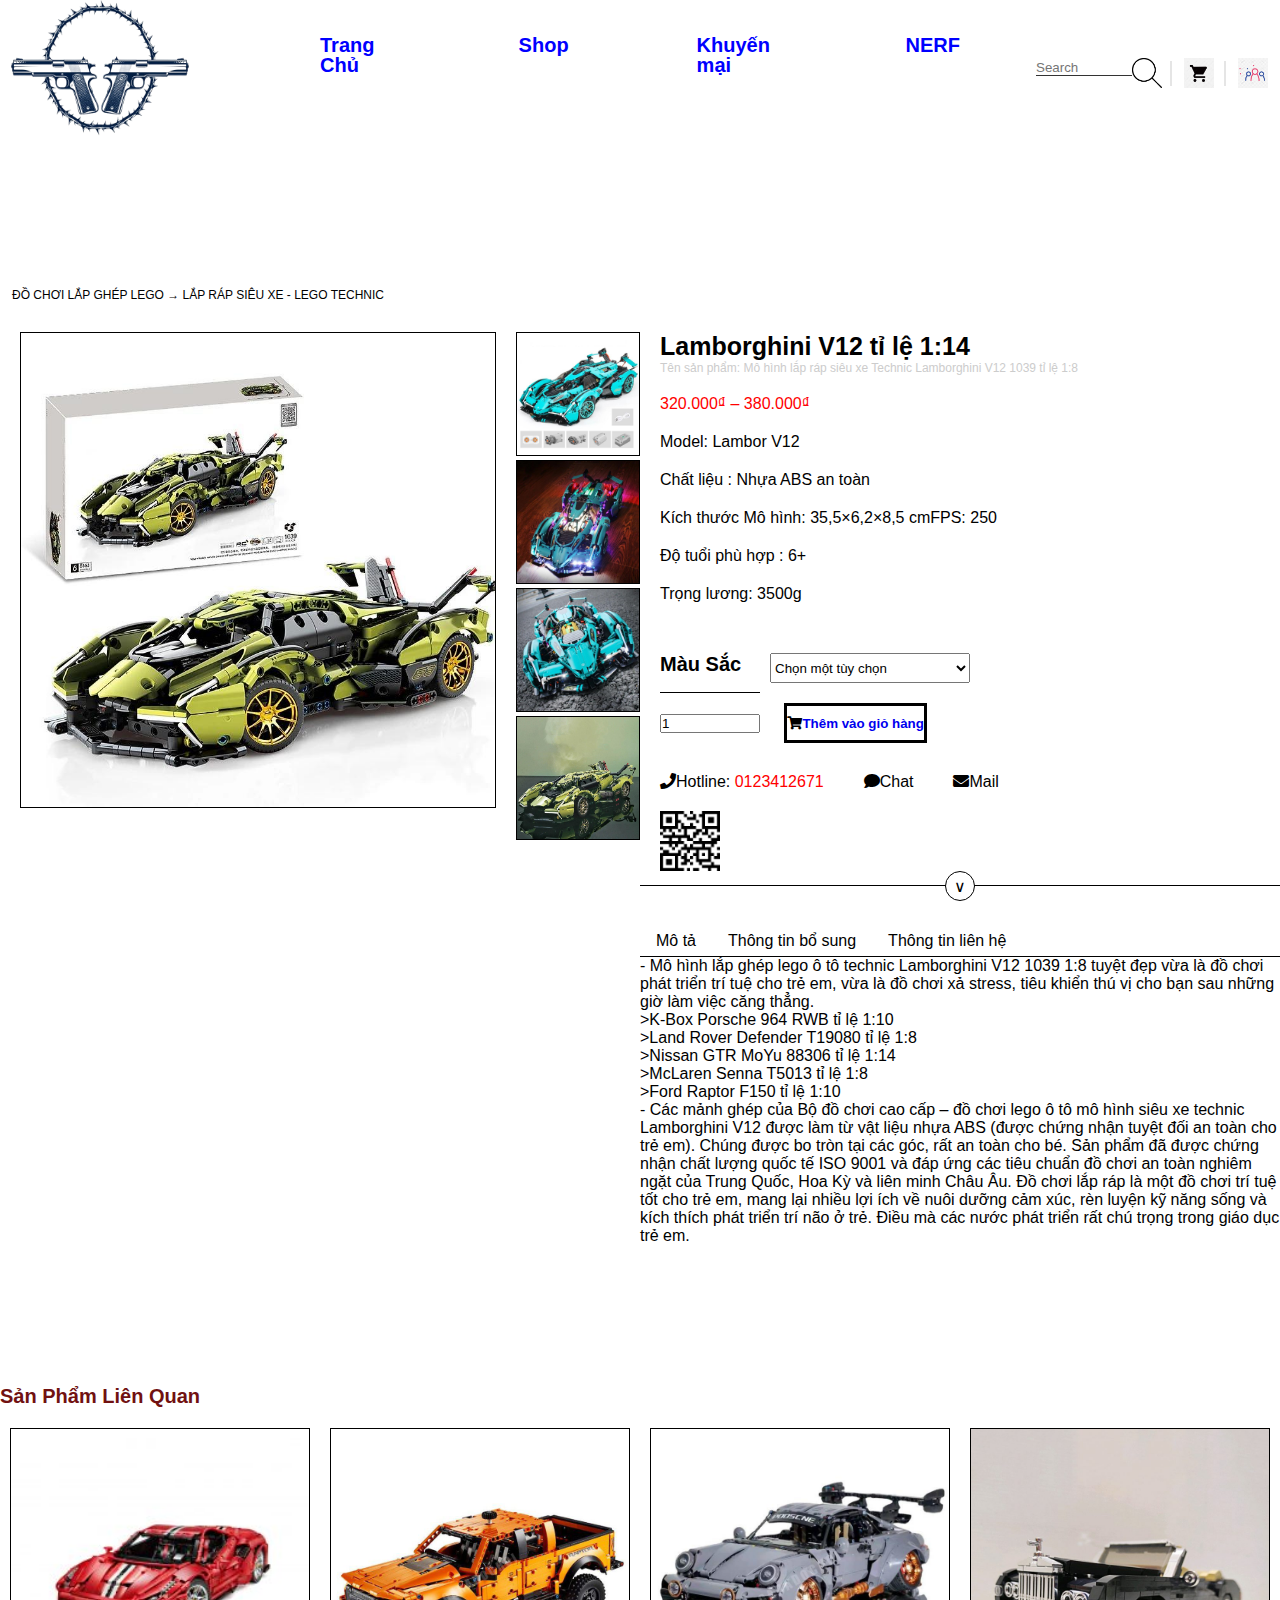
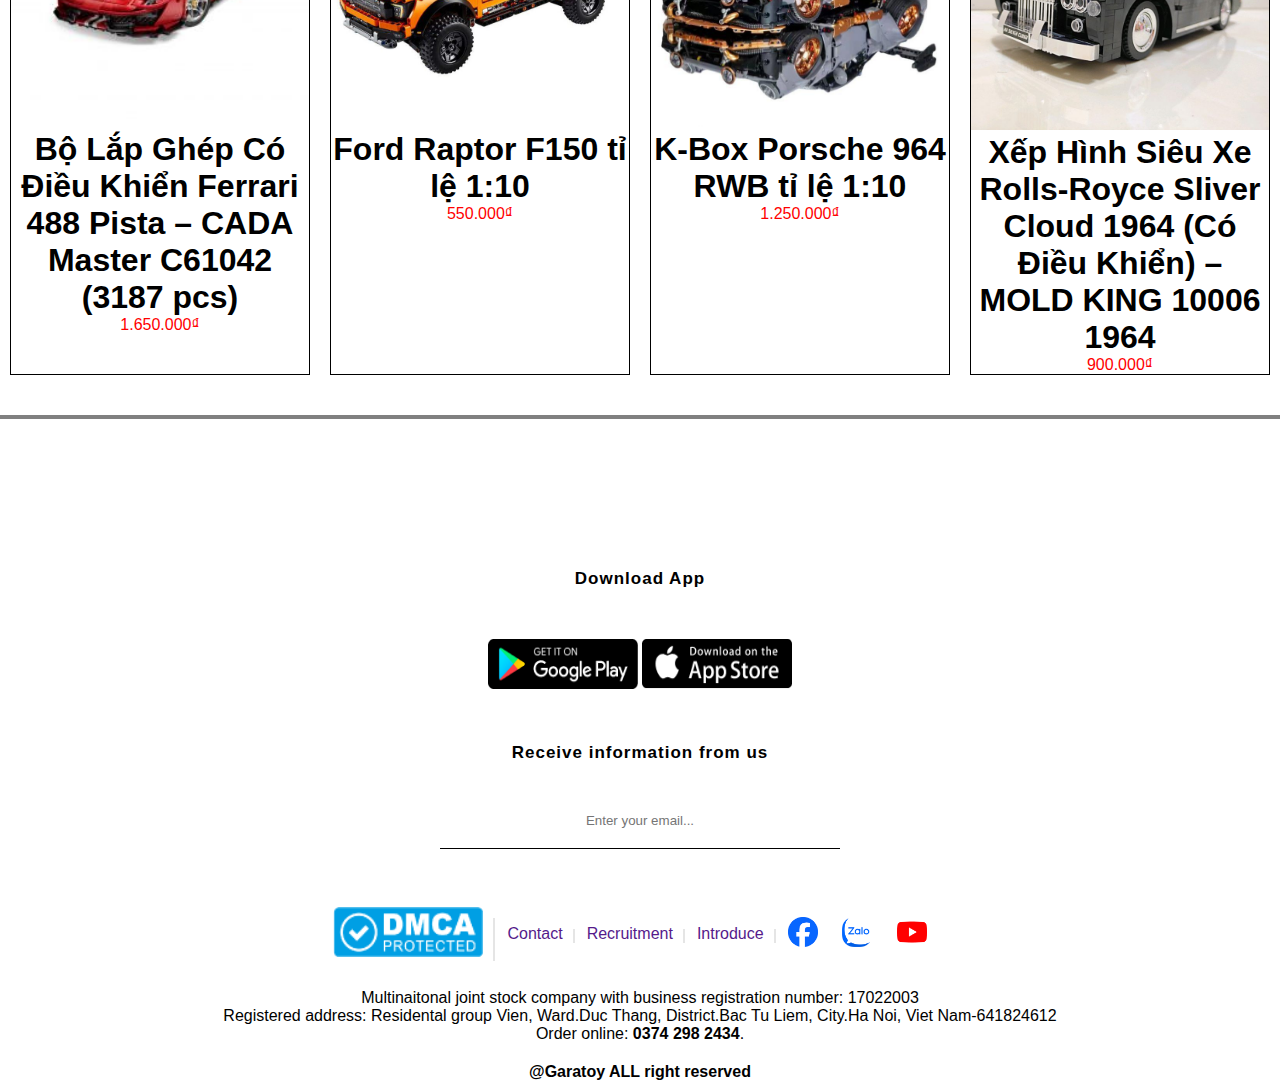
<file: fonend/product.html>
<!DOCTYPE html>
<html lang="en">
<head>
    <meta charset="UTF-8">
    <meta name="viewport" content="width=device-width, initial-scale=1.0">
    <link rel="stylesheet" href="https://cdnjs.cloudflare.com/ajax/libs/font-awesome/5.15.4/css/all.min.css" integrity="sha512-... (các giá trị mã hash)" crossorigin="anonymous" />
    <title>Toys Store</title>
    <link rel="stylesheet" href="style.css">
</head>
<body>
<header>
    <div class="logo"><img src="image/logosung-removebg-preview.png">
    </div>
    <div class="menu">
            <li><a href="index.html">Trang Chủ</a></li>
            <li><a href="cartegory.html">Shop</a>
                <ul class="tab-menu">
                    <li><a href="dcdktx.html">Đồ chơi điểu khiển từ xa</a></li>
                    <li><a href="lego.html">Đồ chơi lắp ghép LEGO</a></li>
                </ul>
            </li>
            <li><a href="product.html">Khuyến mại</a></li>
            <li><a href="sungdanshop.html">NERF</a>
                <ul class="ta-menu">
                    <li><a href="snf.html">Súng NERF Fortnite</a></li>
                    <li><a href="snu.html">Súng NERF Ultra</a></li>
                </ul>
            </li>
    </div>
    <div class="others">
            <li><input placeholder="Search" type="text"> <i class="search"><img src="image/iconsearch.png"></i></li>
            <li> <a href="cart.html"> <img src="image/icongiohang.jpg"></a></li>
            <li> <a class="lienhe"> <img src="image/iconlienhe.png"></a></li>
    </div>
</header><br>
<!------------product------------->
<section class="product">
    <div class="container">
        <div class="product-top row">
            <p>ĐỒ CHƠI LẮP GHÉP LEGO <span>&#8594;</span> LẮP RÁP SIÊU XE - LEGO TECHNIC</p>
        </div>
        <div class="product-conten row">
            <div class="product-conten-left row">
                <div class="product-conten-left-big-img">
                    <img src="image/xelg1.jpg" alt="">
                </div>
                <div class="product-conten-left-small-img">
                    <img src="image/xelg2.jpg" alt="">
                    <img src="image/xelg3.jpg" alt="">
                    <img src="image/xelg4.jpg" alt="">
                    <img src="image/xelg5.jpg" alt="">
                </div>
            </div>
            <div class="product-conten-right">
                <div class="product-conten-right-product-name">
                    <h1>Lamborghini V12 tỉ lệ 1:14</h1>
                    <p>Tên sản phẩm: Mô hình lắp ráp siêu xe Technic  Lamborghini V12 1039 tỉ lệ 1:8</p>
                </div>
                <div class="product-conten-right-product-price">
                    <p style="color: red;">320.000₫ – 380.000₫</p>
                    <p>Model: Lambor V12</p>
                    <p>Chất liệu : Nhựa ABS an toàn</p>
                    <p>Kích thước Mô hình: 35,5×6,2×8,5 cmFPS: 250</p>
                    <p>Độ tuổi phù hợp : 6+</p>
                    <p>Trọng lương: 3500g</p>
                </div>
                <div class="product-conten-right-product-color">
                    <p>Màu Sắc</p>
                    <select name="" id="">
                        <option value="">Chọn một tùy chọn</option>
                        <option value="">Xanh lá</option>
                        <option value="">Xanh lam</option>
                    </select>
                </div>
                <div class="quantity">
                     <input type="number" min="0" value="1">
                     <button><i class="fas fa-shopping-cart"><a href="cart.html">Thêm vào giỏ hàng</a></i></button>
                </div>
                <div class="product-conten-right-product-icon">
                    <div class="product-conten-right-product-icon-item">
                        <i class="fas fa-phone"></i><p>Hotline: <span style="color: red;">0123412671</span></p>
                    </div>
                    <div class="product-conten-right-product-icon-item">
                        <i class="fas fa-comment"></i><p>Chat</p>
                    </div>
                    <div class="product-conten-right-product-icon-item">
                        <i class="fas fa-envelope"></i><p>Mail</p>
                    </div>

                </div>
                <div class="product-conten-right-product-QR">
                    <img src="image/qrcode.png" alt="">
                </div>
                <div class="product-conten-right-bottom">
                    <div class="product-conten-right-bottom-top">
                        &#8744;
                    </div>
                    <div class="product-conten-right-bottom-conten-big animation">
                        <div class="product-conten-right-bottom-conten-title row">
                            <div class="product-conten-right-bottom-conten-title-item mota">
                                <p>Mô tả</p>
                            </div>
                            <div class="product-conten-right-bottom-conten-title-item ttbs">
                                <p>Thông tin bổ sung</p>
                            </div>
                            <div class="product-conten-right-bottom-conten-title-item ttlh">
                                <p>Thông tin liên hệ</p>
                            </div>
                        </div>
                        <div class="product-conten-right-bottom-conten row">
                            <div class="product-conten-right-bottom-conten-mota">
                                - Mô hình lắp ghép lego ô tô technic Lamborghini V12 1039 1:8 tuyệt đẹp vừa là đồ chơi phát triển trí tuệ cho trẻ em, vừa là đồ chơi xả stress, tiêu khiển thú vị cho bạn sau những giờ làm việc căng thẳng.<br>
                                >K-Box Porsche 964 RWB tỉ lệ 1:10<br>
>Land Rover Defender T19080 tỉ lệ 1:8<br>
>Nissan GTR MoYu 88306 tỉ lệ 1:14<br>
>McLaren Senna T5013 tỉ lệ 1:8<br>
>Ford Raptor F150 tỉ lệ 1:10<br>
- Các mảnh ghép của Bộ đồ chơi cao cấp – đồ chơi lego ô tô mô hình siêu xe technic Lamborghini V12 được làm từ vật liệu nhựa ABS (được chứng nhận tuyệt đối an toàn cho trẻ em). Chúng được bo tròn tại các góc, rất an toàn cho bé. Sản phẩm đã được chứng nhận chất lượng quốc tế ISO 9001 và đáp ứng các tiêu chuẩn đồ chơi an toàn nghiêm ngặt của Trung Quốc, Hoa Kỳ và liên minh Châu Âu. Đồ chơi lắp ráp là một đồ chơi trí tuệ tốt cho trẻ em, mang lại nhiều lợi ích về nuôi dưỡng cảm xúc, rèn luyện kỹ năng sống và kích thích phát triển trí não ở trẻ. Điều mà các nước phát triển rất chú trọng trong giáo dục trẻ em.
                            </div>
                        </div>
                        <div class="product-conten-right-bottom-conten-ttbs">
                            CHẾ ĐỘ BẮN	Tự động <br>
                            MỨC GIÁ	    1 đến 2 triệu
                        </div>
                        <div class="product-conten-right-bottom-conten-ttlh">
                            + Liên hệ: Tùng <br>
                            + Số điện thoại: 0989734071 <br>
                            + Email: hotro@garadochoi.com <br>
                            + Website: garadochoi.com

                        </div>
                    </div>
                </div>
            </div>
        </div>
    </div>
</section>

<!-- product-related -->
<section class="product-related">
    <div class="product-related-title">
        <p>Sản Phẩm Liên Quan</p>
    </div>
    <div class="product-conten">
        <div class="product-related-item">
            <img src="image/sptt1.jpg" alt="">
            <h1>Bộ Lắp Ghép Có Điều Khiển Ferrari 488 Pista – CADA Master C61042 (3187 pcs)</h1>
            <p style="color: red;">1.650.000₫</p>
        </div>
        <div class="product-related-item">
            <img src="image/sptt2.jpg" alt="">
            <h1>Ford Raptor F150 tỉ lệ 1:10</h1>
            <p style="color: red;">550.000₫</p>
        </div>
        <div class="product-related-item">
            <img src="image/sptt3.jpg" alt="">
            <h1>K-Box Porsche 964 RWB tỉ lệ 1:10</h1>
            <p style="color: red;">1.250.000₫</p>
        </div>
        <div class="product-related-item">
            <img src="image/sptt4.jpg" alt="">
            <h1>Xếp Hình Siêu Xe Rolls-Royce Sliver Cloud 1964 (Có Điều Khiển) – MOLD KING 10006 1964</h1>
            <p style="color: red;">900.000₫</p>
        </div>
    </div>
</section>
<hr>
<!--------------------------app-container--------------------------->
<section class="app-container">
        <p>Download App</p>
        <div class="app-google">
                <img src="image/googleplay.png">
                <img src="image/appstore.png">
        </div>
        <p>Receive information from us</p>
        <input type="text" placeholder="Enter your email...">
</section>
<!------------------------------footer----------------------------->
<div class="footer-top">
        <li><a href="" class="abc"><img src="image/dcm.png"></a></li>
        <li><a href="">Contact</a></li>
        <li><a href="">Recruitment</a></li>
        <li><a href="">Introduce</a></li>
        <li>
                <a href="" class="fb"><img src="image/iconfb.png"></a>
                <a href="" class="zl"><img src="image/iconzl.png"></a>
                <a href="" class="yt"><img src="image/iconyt.png"></a>
        </li>
</div>
<div class="footer-center">
        <p>Multinaitonal joint stock company with business registration number: 17022003<br>
                Registered address: Residental group Vien, Ward.Duc Thang, District.Bac Tu Liem, City.Ha Noi, Viet Nam-641824612<br>
                Order online: <b>0374 298 2434</b>.
        </p>
</div>
<div class="footer-bottom">
       @Garatoy ALL right reserved 
</div>
</body>
<script src="script.js"></script>
</html>
</file>
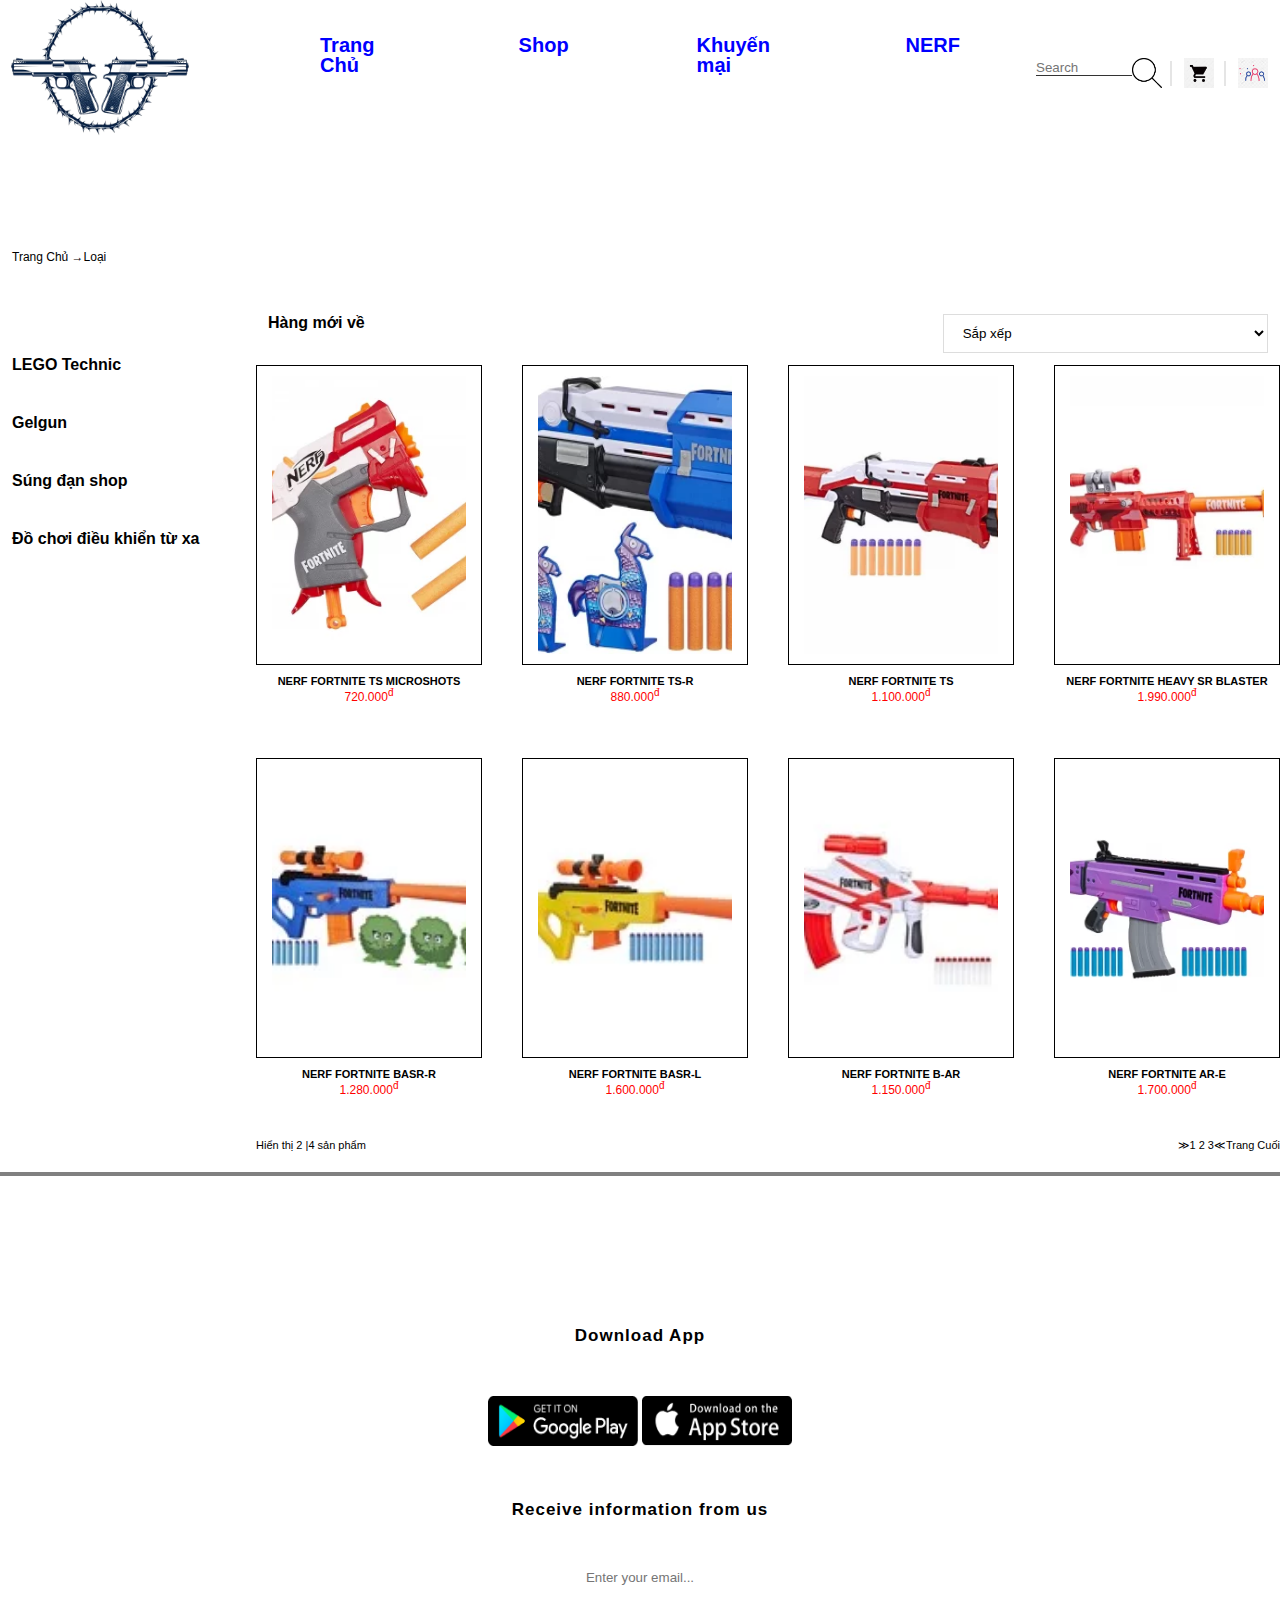
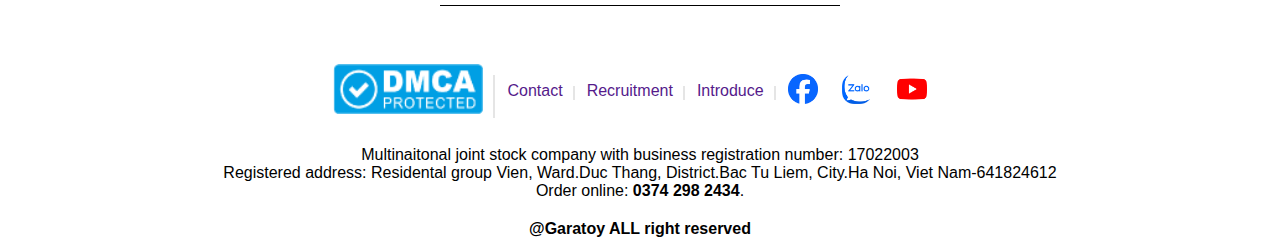
<file: fonend/snf.html>
<!DOCTYPE html>
<html lang="en">
<head>
    <meta charset="UTF-8">
    <meta name="viewport" content="width=device-width, initial-scale=1.0">
    <link rel="stylesheet" href="https://cdnjs.cloudflare.com/ajax/libs/font-awesome/5.15.4/css/all.min.css" integrity="sha512-... (các giá trị mã hash)" crossorigin="anonymous" />
    <title>Toys Store</title>
    <link rel="stylesheet" href="style.css">
</head>
<body>
<header>
    <div class="logo"><img src="image/logosung-removebg-preview.png">
    </div>
    <div class="menu">
            <li><a href="index.html">Trang Chủ</a></li>
            <li><a href="cartegory.html">Shop</a>
                <ul class="tab-menu">
                    <li><a href="dcdktx.html">Đồ chơi điểu khiển từ xa</a></li>
                    <li><a href="lego.html">Đồ chơi lắp ghép LEGO</a></li>
                </ul>
            </li>
            <li><a href="product.html">Khuyến mại</a></li>
            <li><a href="sungdanshop.html">NERF</a>
                <ul class="ta-menu">
                    <li><a href="snf.html">Súng NERF Fortnite</a></li>
                    <li><a href="snu.html">Súng NERF Ultra</a></li>
                </ul>
            </li>
    </div>
    <div class="others">
            <li><input placeholder="Search" type="text"> <i class="search"><img src="image/iconsearch.png"></i></li>
            <li> <a href="cart.html"> <img src="image/icongiohang.jpg"></a></li>
            <li> <a class="lienhe"> <img src="image/iconlienhe.png"></a></li>
    </div>
</header>
<!------------------------------cartegory-------------------------->
    <section class="cartegory">
        <div class="container">
            <div class="cartegory-top row">
                <p>Trang Chủ <span>&#8594;</span>Loại</p>
            </div>
        </div>
        <div class="container">
            <div class="row">
                <div class="cartegory-left">
                    <ul>
                        <li class="cartegory-left-li"><a href="#">LEGO Technic</a>
                            <ul>
                                <h1 style="font-size: 13px;">Khoảng giá</h1>
                                <li><a href="">Dưới 1 triệu</a></li>
                                <li><a href="">1 đến 2 triệu</a></li>
                                <li><a href="">2 đến 3 triệu</a></li>
                                <li><a href="">Giá khác</a></li>
                            </ul>
                        </li>
                        <li class="cartegory-left-li"><a href="#">Gelgun</a>
                            <ul>
                                <h1 style="font-size: 13px;">Khoảng giá</h1>
                                <li><a href="">Dưới 1 triệu</a></li>
                                <li><a href="">1 đến 2 triệu</a></li>
                                <li><a href="">2 đến 3 triệu</a></li>
                                <li><a href="">Giá khác</a></li>
                            </ul>
                        </li>
                        <li class="cartegory-left-li"><a href="">Súng đạn shop</a></li>
                        <li class="cartegory-left-li"><a href="">Đồ chơi điều khiển từ xa</a></li>
                    </ul>

                </div>
                <div class="cartegory-right row">
                    <div class="cartegory-right-top-item">
                        <p>Hàng mới về</p>
                    </div>
                    <div class="cartegory-right-top-item">
                        <select name="" id="">
                            <option value="">Sắp xếp</option>
                            <option value="">Giá cao đến thấp</option>
                            <option value="">Giá Thấp đến cao</option>
                        </select>
                    </div>
                    <div class="cartegory-right-content row">
                        <div class="cartegory-right-conten-item">
                            <img src="image/NF1.webp" alt="">
                            <h1>NERF FORTNITE TS MICROSHOTS</h1>
                            <p>720.000<sup>đ</sup></p>
                        </div>
                        <div class="cartegory-right-conten-item">
                            <img src="image/NF2.webp" alt="">
                            <h1>NERF FORTNITE TS-R</h1>
                            <p>880.000<sup>đ</sup></p>
                        </div>
                        <div class="cartegory-right-conten-item">
                            <img src="image/NF3.webp" alt="">
                            <h1>NERF FORTNITE TS</h1>
                            <p>1.100.000<sup>đ</sup></p>
                        </div>
                        <div class="cartegory-right-conten-item">
                            <img src="image/NF4.webp" alt="">
                            <h1>NERF FORTNITE HEAVY SR BLASTER</h1>
                            <p>1.990.000<sup>đ</sup></p>
                        </div>
                        <div class="cartegory-right-conten-item">
                            <img src="image/NF5.webp" alt="">
                            <h1>NERF FORTNITE BASR-R</h1>
                            <p>1.280.000<sup>đ</sup></p>
                        </div>
                        <div class="cartegory-right-conten-item">
                            <img src="image/NF6.webp" alt="">
                            <h1>NERF FORTNITE BASR-L</h1>
                            <p>1.600.000<sup>đ</sup></p>
                        </div>
                        <div class="cartegory-right-conten-item">
                            <img src="image/NF7.webp" alt="">
                            <h1>NERF FORTNITE B-AR</h1>
                            <p>1.150.000<sup>đ</sup></p>
                        </div>
                        <div class="cartegory-right-conten-item">
                            <img src="image/NF8.webp" alt="">
                            <h1>NERF FORTNITE AR-E</h1>
                            <p>1.700.000<sup>đ</sup></p>
                        </div>
                    </div>
                    <div class="cartegory-right-bottom row">
                        <div class="cartegory-right-bottom-items">
                            <p>Hiển thị 2 <span>|</span>4 sản phẩm</p>
                        </div>
                        <div class="cartegory-right-bottom-items">
                            <p><span>&#8811;</span>1 2 3<span>&#8810;</span>Trang Cuối</p>
                        </div>
                    </div>
                </div>
                
            </div>
        </div>

    </section>

<hr>
<!-----app----->
<section class="app-container">
    <p>Download App</p>
    <div class="app-google">
            <img src="image/googleplay.png">
            <img src="image/appstore.png">
    </div>
    <p>Receive information from us</p>
    <input type="text" placeholder="Enter your email...">
</section>
<!------------------------------footer----------------------------->
<div class="footer-top">
    <li><a href="" class="abc"><img src="image/dcm.png"></a></li>
    <li><a href="">Contact</a></li>
    <li><a href="">Recruitment</a></li>
    <li><a href="">Introduce</a></li>
    <li>
            <a href="" class="fb"><img src="image/iconfb.png"></a>
            <a href="" class="zl"><img src="image/iconzl.png"></a>
            <a href="" class="yt"><img src="image/iconyt.png"></a>
    </li>
</div>
<div class="footer-center">
    <p>Multinaitonal joint stock company with business registration number: 17022003<br>
            Registered address: Residental group Vien, Ward.Duc Thang, District.Bac Tu Liem, City.Ha Noi, Viet Nam-641824612<br>
            Order online: <b>0374 298 2434</b>.
    </p>
</div>
<div class="footer-bottom">
   @Garatoy ALL right reserved 
</div>
</body>
<script src="script.js"></script>
</html>
</file>
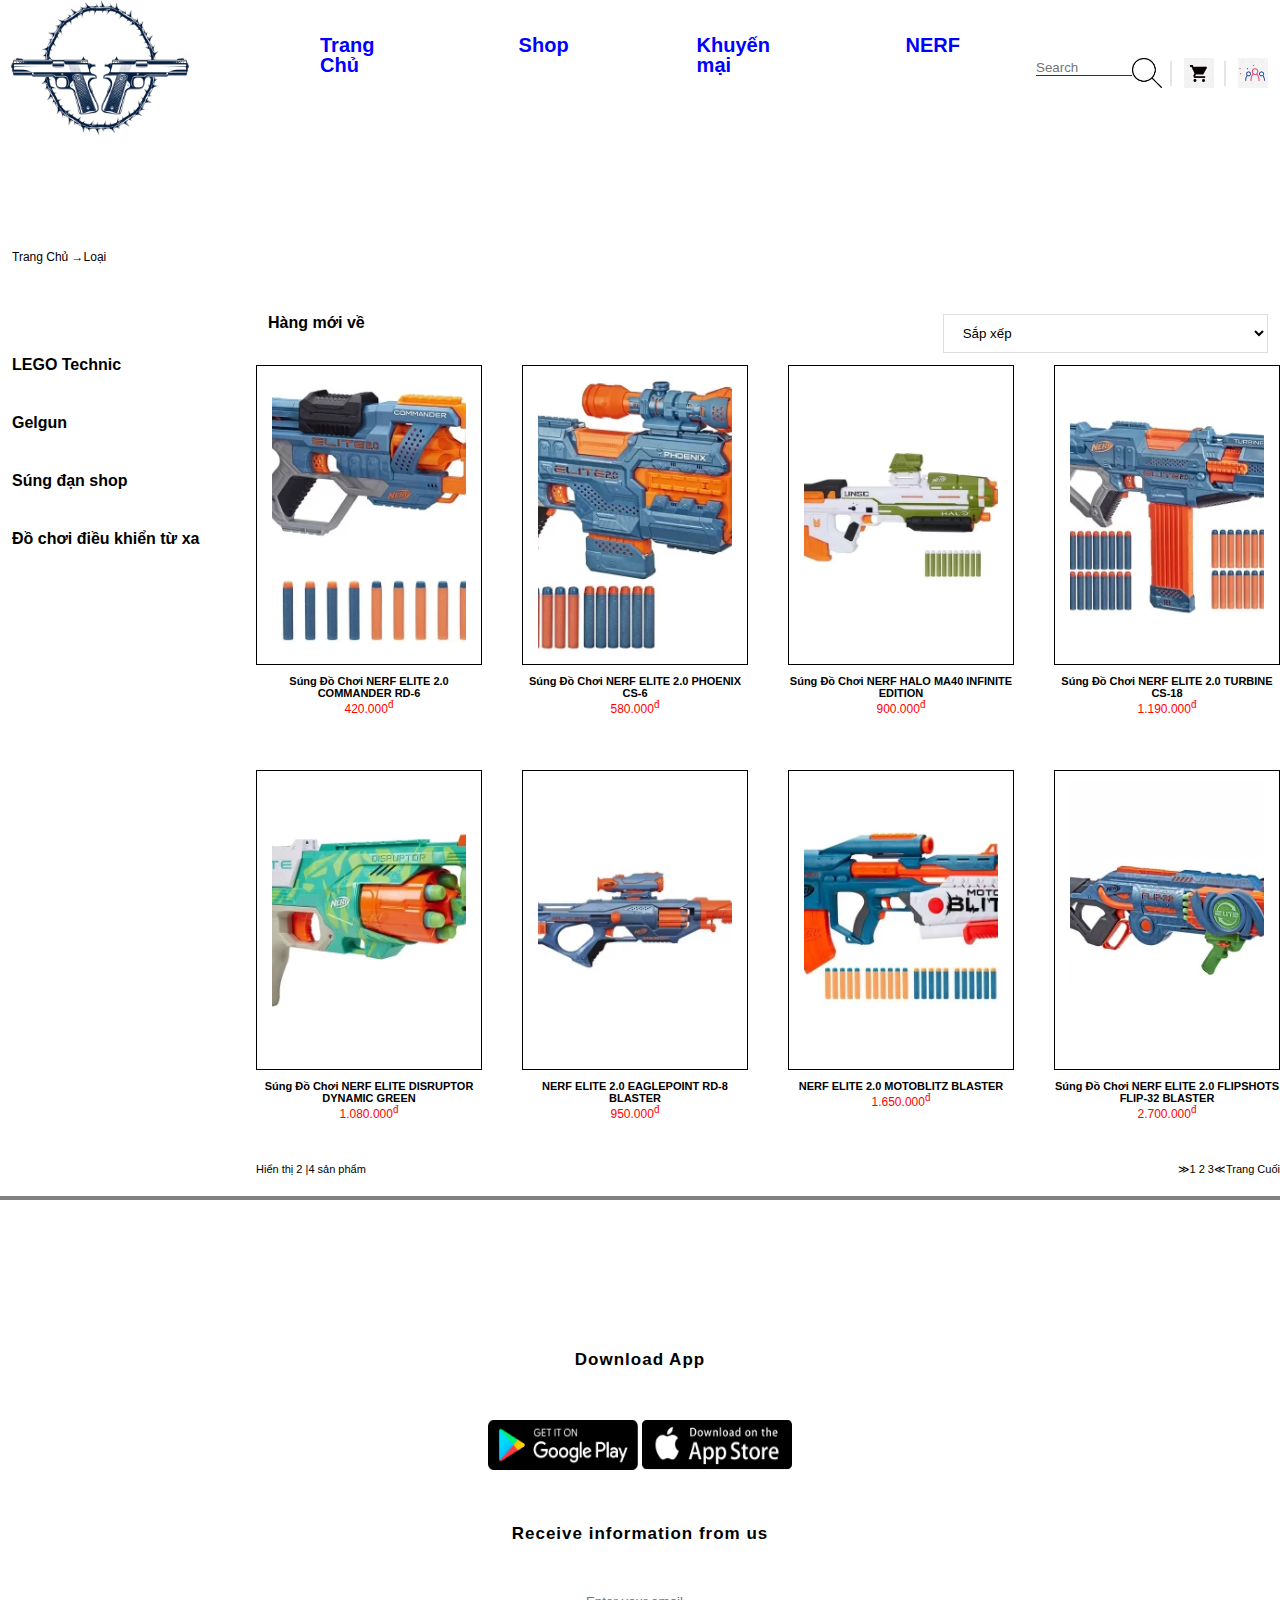
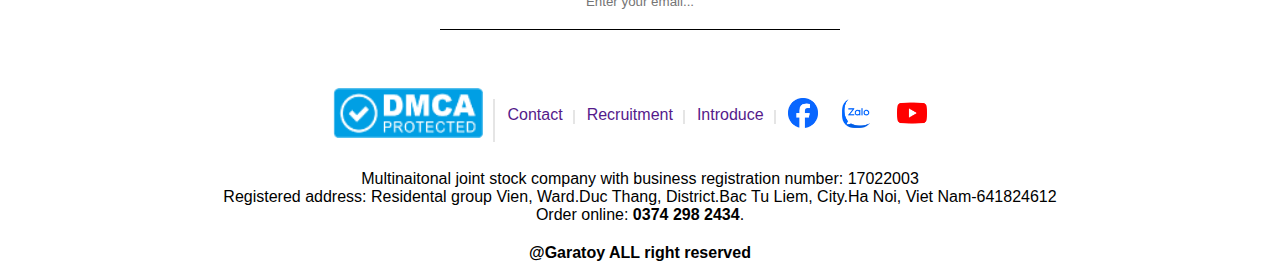
<file: fonend/snu.html>
<!DOCTYPE html>
<html lang="en">
<head>
    <meta charset="UTF-8">
    <meta name="viewport" content="width=device-width, initial-scale=1.0">
    <link rel="stylesheet" href="https://cdnjs.cloudflare.com/ajax/libs/font-awesome/5.15.4/css/all.min.css" integrity="sha512-... (các giá trị mã hash)" crossorigin="anonymous" />
    <title>Toys Store</title>
    <link rel="stylesheet" href="style.css">
</head>
<body>
<header>
    <div class="logo"><img src="image/logosung-removebg-preview.png">
    </div>
    <div class="menu">
            <li><a href="index.html">Trang Chủ</a></li>
            <li><a href="cartegory.html">Shop</a>
                <ul class="tab-menu">
                    <li><a href="dcdktx.html">Đồ chơi điểu khiển từ xa</a></li>
                    <li><a href="lego.html">Đồ chơi lắp ghép LEGO</a></li>
                </ul>
            </li>
            <li><a href="product.html">Khuyến mại</a></li>
            <li><a href="sungdanshop.html">NERF</a>
                <ul class="ta-menu">
                    <li><a href="snf.html">Súng NERF Fortnite</a></li>
                    <li><a href="snu.html">Súng NERF Ultra</a></li>
                </ul>
            </li>
    </div>
    <div class="others">
            <li><input placeholder="Search" type="text"> <i class="search"><img src="image/iconsearch.png"></i></li>
            <li> <a href="cart.html"> <img src="image/icongiohang.jpg"></a></li>
            <li> <a class="lienhe"> <img src="image/iconlienhe.png"></a></li>
    </div>
</header>
<!------------------------------cartegory-------------------------->
    <section class="cartegory">
        <div class="container">
            <div class="cartegory-top row">
                <p>Trang Chủ <span>&#8594;</span>Loại</p>
            </div>
        </div>
        <div class="container">
            <div class="row">
                <div class="cartegory-left">
                    <ul>
                        <li class="cartegory-left-li"><a href="#">LEGO Technic</a>
                            <ul>
                                <h1 style="font-size: 13px;">Khoảng giá</h1>
                                <li><a href="">Dưới 1 triệu</a></li>
                                <li><a href="">1 đến 2 triệu</a></li>
                                <li><a href="">2 đến 3 triệu</a></li>
                                <li><a href="">Giá khác</a></li>
                            </ul>
                        </li>
                        <li class="cartegory-left-li"><a href="#">Gelgun</a>
                            <ul>
                                <h1 style="font-size: 13px;">Khoảng giá</h1>
                                <li><a href="">Dưới 1 triệu</a></li>
                                <li><a href="">1 đến 2 triệu</a></li>
                                <li><a href="">2 đến 3 triệu</a></li>
                                <li><a href="">Giá khác</a></li>
                            </ul>
                        </li>
                        <li class="cartegory-left-li"><a href="">Súng đạn shop</a></li>
                        <li class="cartegory-left-li"><a href="">Đồ chơi điều khiển từ xa</a></li>
                    </ul>

                </div>
                <div class="cartegory-right row">
                    <div class="cartegory-right-top-item">
                        <p>Hàng mới về</p>
                    </div>
                    <div class="cartegory-right-top-item">
                        <select name="" id="">
                            <option value="">Sắp xếp</option>
                            <option value="">Giá cao đến thấp</option>
                            <option value="">Giá Thấp đến cao</option>
                        </select>
                    </div>
                    <div class="cartegory-right-content row">
                        <div class="cartegory-right-conten-item">
                            <img src="image/SU1.webp" alt="">
                            <h1>Súng Đồ Chơi NERF ELITE 2.0 COMMANDER RD-6</h1>
                            <p>420.000<sup>đ</sup></p>
                        </div>
                        <div class="cartegory-right-conten-item">
                            <img src="image/SU2.webp" alt="">
                            <h1>Súng Đồ Chơi NERF ELITE 2.0 PHOENIX CS-6</h1>
                            <p>580.000<sup>đ</sup></p>
                        </div>
                        <div class="cartegory-right-conten-item">
                            <img src="image/SU3.webp" alt="">
                            <h1>Súng Đồ Chơi NERF HALO MA40 INFINITE EDITION</h1>
                            <p>900.000<sup>đ</sup></p>
                        </div>
                        <div class="cartegory-right-conten-item">
                            <img src="image/SU4.webp" alt="">
                            <h1>Súng Đồ Chơi NERF ELITE 2.0 TURBINE CS-18</h1>
                            <p>1.190.000<sup>đ</sup></p>
                        </div>
                        <div class="cartegory-right-conten-item">
                            <img src="image/SU5.webp" alt="">
                            <h1>Súng Đồ Chơi NERF ELITE DISRUPTOR DYNAMIC GREEN</h1>
                            <p>1.080.000<sup>đ</sup></p>
                        </div>
                        <div class="cartegory-right-conten-item">
                            <img src="image/SU6.webp" alt="">
                            <h1>NERF ELITE 2.0 EAGLEPOINT RD-8 BLASTER</h1>
                            <p>950.000<sup>đ</sup></p>
                        </div>
                        <div class="cartegory-right-conten-item">
                            <img src="image/SU7.webp" alt="">
                            <h1>NERF ELITE 2.0 MOTOBLITZ BLASTER</h1>
                            <p>1.650.000<sup>đ</sup></p>
                        </div>
                        <div class="cartegory-right-conten-item">
                            <img src="image/SU8.webp" alt="">
                            <h1>Súng Đồ Chơi NERF ELITE 2.0 FLIPSHOTS FLIP-32 BLASTER</h1>
                            <p>2.700.000<sup>đ</sup></p>
                        </div>
                    </div>
                    <div class="cartegory-right-bottom row">
                        <div class="cartegory-right-bottom-items">
                            <p>Hiển thị 2 <span>|</span>4 sản phẩm</p>
                        </div>
                        <div class="cartegory-right-bottom-items">
                            <p><span>&#8811;</span>1 2 3<span>&#8810;</span>Trang Cuối</p>
                        </div>
                    </div>
                </div>
                
            </div>
        </div>

    </section>

<hr>
<!-----app----->
<section class="app-container">
    <p>Download App</p>
    <div class="app-google">
            <img src="image/googleplay.png">
            <img src="image/appstore.png">
    </div>
    <p>Receive information from us</p>
    <input type="text" placeholder="Enter your email...">
</section>
<!------------------------------footer----------------------------->
<div class="footer-top">
    <li><a href="" class="abc"><img src="image/dcm.png"></a></li>
    <li><a href="">Contact</a></li>
    <li><a href="">Recruitment</a></li>
    <li><a href="">Introduce</a></li>
    <li>
            <a href="" class="fb"><img src="image/iconfb.png"></a>
            <a href="" class="zl"><img src="image/iconzl.png"></a>
            <a href="" class="yt"><img src="image/iconyt.png"></a>
    </li>
</div>
<div class="footer-center">
    <p>Multinaitonal joint stock company with business registration number: 17022003<br>
            Registered address: Residental group Vien, Ward.Duc Thang, District.Bac Tu Liem, City.Ha Noi, Viet Nam-641824612<br>
            Order online: <b>0374 298 2434</b>.
    </p>
</div>
<div class="footer-bottom">
   @Garatoy ALL right reserved 
</div>
</body>
<script src="script.js"></script>
</html>
</file>
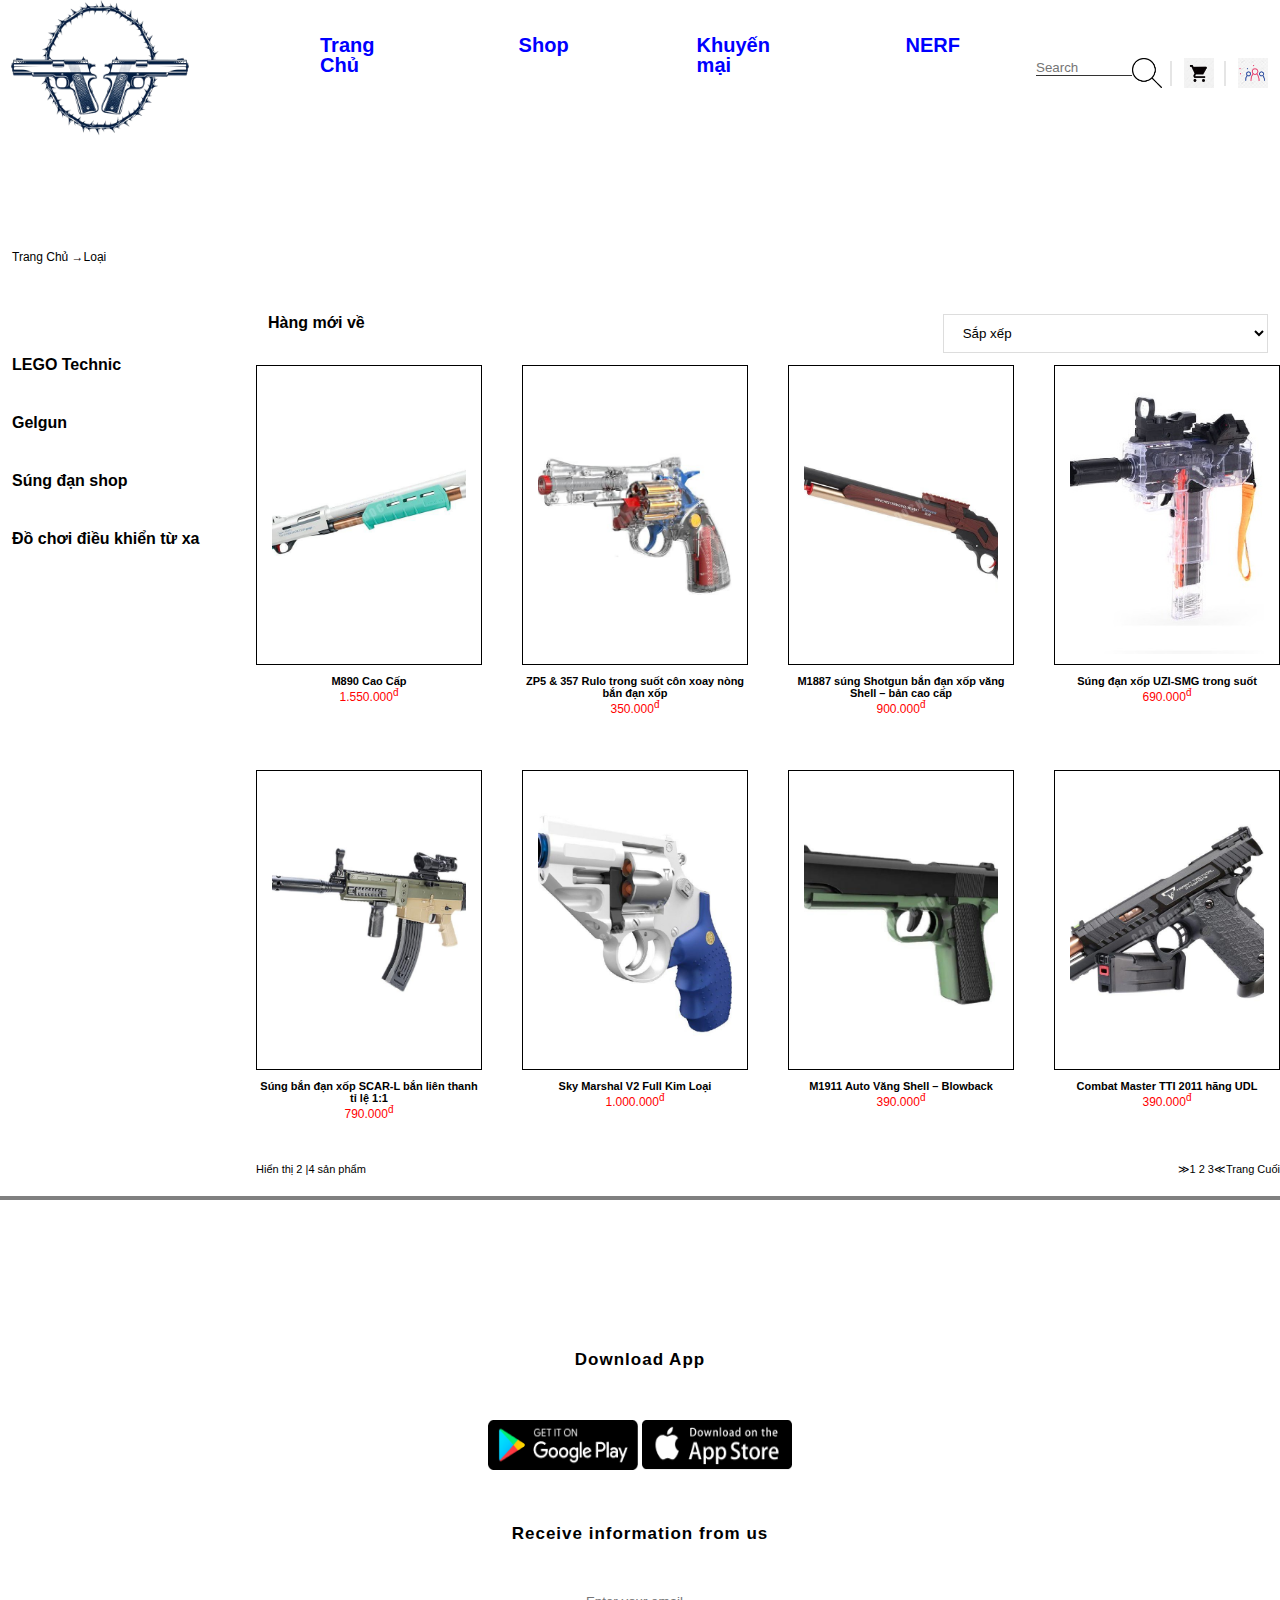
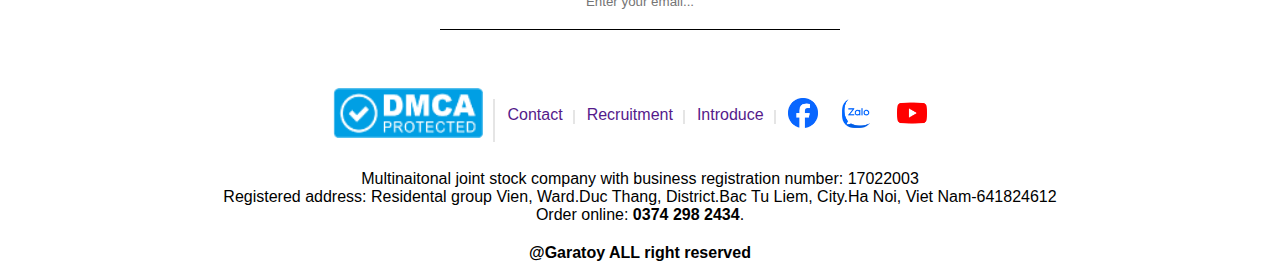
<file: fonend/sungdanshop.html>
<!DOCTYPE html>
<html lang="en">
<head>
    <meta charset="UTF-8">
    <meta name="viewport" content="width=device-width, initial-scale=1.0">
    <link rel="stylesheet" href="https://cdnjs.cloudflare.com/ajax/libs/font-awesome/5.15.4/css/all.min.css" integrity="sha512-... (các giá trị mã hash)" crossorigin="anonymous" />
    <title>Toys Store</title>
    <link rel="stylesheet" href="style.css">
</head>
<body>
<header>
    <div class="logo"><img src="image/logosung-removebg-preview.png">
    </div>
    <div class="menu">
            <li><a href="index.html">Trang Chủ</a></li>
            <li><a href="cartegory.html">Shop</a>
                <ul class="tab-menu">
                    <li><a href="dcdktx.html">Đồ chơi điểu khiển từ xa</a></li>
                    <li><a href="lego.html">Đồ chơi lắp ghép LEGO</a></li>
                </ul>
            </li>
            <li><a href="product.html">Khuyến mại</a></li>
            <li><a href="sungdanshop.html">NERF</a>
                <ul class="ta-menu">
                    <li><a href="snf.html">Súng NERF Fortnite</a></li>
                    <li><a href="snu.html">Súng NERF Ultra</a></li>
                </ul>
            </li>
    </div>
    <div class="others">
            <li><input placeholder="Search" type="text"> <i class="search"><img src="image/iconsearch.png"></i></li>
            <li> <a href="cart.html"> <img src="image/icongiohang.jpg"></a></li>
            <li> <a class="lienhe"> <img src="image/iconlienhe.png"></a></li>
    </div>
</header>
<!------------------------------cartegory-------------------------->
    <section class="cartegory">
        <div class="container">
            <div class="cartegory-top row">
                <p>Trang Chủ <span>&#8594;</span>Loại</p>
            </div>
        </div>
        <div class="container">
            <div class="row">
                <div class="cartegory-left">
                    <ul>
                        <li class="cartegory-left-li"><a href="#">LEGO Technic</a>
                            <ul>
                                <h1 style="font-size: 13px;">Khoảng giá</h1>
                                <li><a href="">Dưới 1 triệu</a></li>
                                <li><a href="">1 đến 2 triệu</a></li>
                                <li><a href="">2 đến 3 triệu</a></li>
                                <li><a href="">Giá khác</a></li>
                            </ul>
                        </li>
                        <li class="cartegory-left-li"><a href="#">Gelgun</a>
                            <ul>
                                <h1 style="font-size: 13px;">Khoảng giá</h1>
                                <li><a href="">Dưới 1 triệu</a></li>
                                <li><a href="">1 đến 2 triệu</a></li>
                                <li><a href="">2 đến 3 triệu</a></li>
                                <li><a href="">Giá khác</a></li>
                            </ul>
                        </li>
                        <li class="cartegory-left-li"><a href="">Súng đạn shop</a></li>
                        <li class="cartegory-left-li"><a href="">Đồ chơi điều khiển từ xa</a></li>
                    </ul>

                </div>
                <div class="cartegory-right row">
                    <div class="cartegory-right-top-item">
                        <p>Hàng mới về</p>
                    </div>
                    <div class="cartegory-right-top-item">
                        <select name="" id="">
                            <option value="">Sắp xếp</option>
                            <option value="">Giá cao đến thấp</option>
                            <option value="">Giá Thấp đến cao</option>
                        </select>
                    </div>
                    <div class="cartegory-right-content row">
                        <div class="cartegory-right-conten-item">
                            <img src="image/sds1.jpg" alt="">
                            <h1>M890 Cao Cấp</h1>
                            <p>1.550.000<sup>đ</sup></p>
                        </div>
                        <div class="cartegory-right-conten-item">
                            <img src="image/anh2.jpg" alt="">
                            <h1>ZP5 & 357 Rulo trong suốt côn xoay nòng bắn đạn xốp</h1>
                            <p>350.000<sup>đ</sup></p>
                        </div>
                        <div class="cartegory-right-conten-item">
                            <img src="image/anh3.jpg" alt="">
                            <h1>M1887 súng Shotgun bắn đạn xốp văng Shell – bản cao cấp</h1>
                            <p>900.000<sup>đ</sup></p>
                        </div>
                        <div class="cartegory-right-conten-item">
                            <img src="image/anh5.jpg" alt="">
                            <h1>Súng đạn xốp UZI-SMG trong suốt</h1>
                            <p>690.000<sup>đ</sup></p>
                        </div>
                        <div class="cartegory-right-conten-item">
                            <img src="image/anh4.jpg" alt="">
                            <h1>Súng bắn đạn xốp SCAR-L bắn liên thanh tỉ lệ 1:1</h1>
                            <p>790.000<sup>đ</sup></p>
                        </div>
                        <div class="cartegory-right-conten-item">
                            <img src="image/sds6.jpg" alt="">
                            <h1>Sky Marshal V2 Full Kim Loại</h1>
                            <p>1.000.000<sup>đ</sup></p>
                        </div>
                        <div class="cartegory-right-conten-item">
                            <img src="image/sds7.jpg" alt="">
                            <h1>M1911 Auto Văng Shell – Blowback</h1>
                            <p>390.000<sup>đ</sup></p>
                        </div>
                        <div class="cartegory-right-conten-item">
                            <img src="image/sds8.jpg" alt="">
                            <h1>Combat Master TTI 2011 hãng UDL</h1>
                            <p>390.000<sup>đ</sup></p>
                        </div>
                    </div>
                    <div class="cartegory-right-bottom row">
                        <div class="cartegory-right-bottom-items">
                            <p>Hiển thị 2 <span>|</span>4 sản phẩm</p>
                        </div>
                        <div class="cartegory-right-bottom-items">
                            <p><span>&#8811;</span>1 2 3<span>&#8810;</span>Trang Cuối</p>
                        </div>
                    </div>
                </div>
                
            </div>
        </div>

    </section>

<hr>
<!-----app----->
<section class="app-container">
    <p>Download App</p>
    <div class="app-google">
            <img src="image/googleplay.png">
            <img src="image/appstore.png">
    </div>
    <p>Receive information from us</p>
    <input type="text" placeholder="Enter your email...">
</section>
<!------------------------------footer----------------------------->
<div class="footer-top">
    <li><a href="" class="abc"><img src="image/dcm.png"></a></li>
    <li><a href="">Contact</a></li>
    <li><a href="">Recruitment</a></li>
    <li><a href="">Introduce</a></li>
    <li>
            <a href="" class="fb"><img src="image/iconfb.png"></a>
            <a href="" class="zl"><img src="image/iconzl.png"></a>
            <a href="" class="yt"><img src="image/iconyt.png"></a>
    </li>
</div>
<div class="footer-center">
    <p>Multinaitonal joint stock company with business registration number: 17022003<br>
            Registered address: Residental group Vien, Ward.Duc Thang, District.Bac Tu Liem, City.Ha Noi, Viet Nam-641824612<br>
            Order online: <b>0374 298 2434</b>.
    </p>
</div>
<div class="footer-bottom">
   @Garatoy ALL right reserved 
</div>
</body>
<script src="script.js"></script>
</html>
</file>
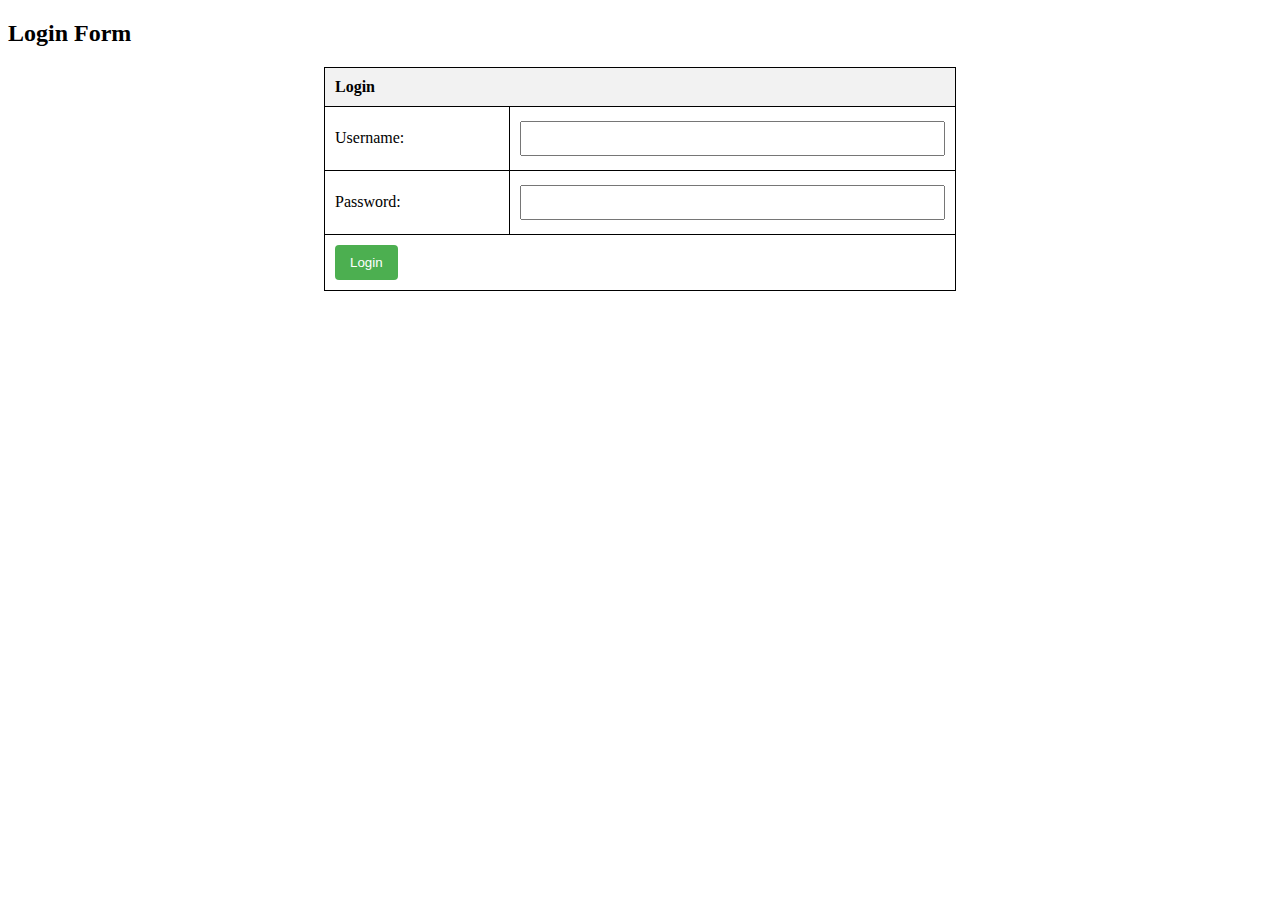
<file: fonend/test.html>
<!DOCTYPE html>
<html lang="en">
<head>
    <meta charset="UTF-8">
    <meta name="viewport" content="width=device-width, initial-scale=1.0">
    <title>Login Form</title>
    <style>
        table {
            width: 50%;
            margin: auto;
        }

        table, th, td {
            border: 1px solid black;
            border-collapse: collapse;
        }

        th, td {
            padding: 10px;
            text-align: left;
        }

        th {
            background-color: #f2f2f2;
        }

        input[type="text"], input[type="password"] {
            width: 100%;
            padding: 8px;
            margin: 4px 0;
            box-sizing: border-box;
        }

        input[type="submit"] {
            background-color: #4CAF50;
            color: white;
            padding: 10px 15px;
            border: none;
            border-radius: 4px;
            cursor: pointer;
        }

        input[type="submit"]:hover {
            background-color: #45a049;
        }
    </style>
</head>
<body>

    <h2>Login Form</h2>
    
    <form action="process_login.php" method="post">
        <table>
            <tr>
                <th colspan="2">Login</th>
            </tr>
            <tr>
                <td>Username:</td>
                <td><input type="text" name="username" required></td>
            </tr>
            <tr>
                <td>Password:</td>
                <td><input type="password" name="password" required></td>
            </tr>
            <tr>
                <td colspan="2"><input type="submit" value="Login"></td>
            </tr>
        </table>
    </form>

</body>
</html>
</file>
<file: fonend/style.css>
* {
    margin: 0;
    padding: 0;
    box-sizing: border-box;
    font-family: Arial, Helvetica, sans-serif;
}
:root {
    --main-text-font: 'Arial', sans-serif;
}
.others img{
    width: 30px;
    height: 30px;
}
li {
    list-style: none;
}
a {
    text-decoration: none;

}
/*-----------------------------------------------------------header--------------------------------------------------*/
header {
    display: flex;
    justify-content: space-between;
    padding: 12 50px;
    height: 150px;
    align-items: center;
    position: sticky;
    right: 0;
    left: 0;
    top: 0;
    z-index:1;
    background: rgba(225, 225, 225, 0);

}
header:hover {
    background: rgb(255, 255, 255, 1);
}
/*-------------------------------------------------------logo-------------------------------------------------*/
.logo {
    flex: 1;
}
.logo img {
    width: 200px;
    height: 170px;
}
/*-----------------------------------------------------------menu-----------------------------------------------*/
.menu {
    flex: 3;
    display: flex;
    margin-bottom: 40px;
}
.menu > li {
    padding: 0 40px;
    position: relative;
    margin: 24px;
}
.menu > li:hover .tab-menu {
    visibility: visible;
    top: 30px;
}
.menu > li:hover .ta-menu {
    visibility: visible;
    top: 30px;
}
.menu > li a {
    font-size: 20px;
    font-weight: bold;
    display: block;
    line-height: 20px;
    color: blue;
}
.tab-menu {
    position: absolute;
    width: 260px;
    border: 1px solid #ccc;
    padding: 10px 0 10px 20px;
    visibility: hidden;
    top: 50px;
    transition: 0.3s;
    z-index: 1; 
    background-color: aliceblue;

}
.tab-menu li {
    padding: 10px 0;
}
.ta-menu li {
    padding: 10px 0;
}
.ta-menu {
    position: absolute;
    width: 260px;
    border: 1px solid #ccc;
    padding: 10px 0 10px 20px;
    visibility: hidden;
    top: 50px;
    transition: 0.3s;
    z-index: 1; 
    background-color: aliceblue;
}
/*-------------------------------------------------------------------others------------------------------------------------------*/
.others {
    flex: 1;
    display: flex;
}
.others > li{
    padding: 0 12px;
    position: relative;
}
.others > li::after {
    content: "";
    display: block;
    width: 1px;
    height: 25px;
    background: #ccc;
    position: absolute;
    right: 0;
    top: 10%;
    transform: translate(-50%);
}
.others > li:last-child::after {
    display: none;
}
.others > li:first-child {
    position: relative;
}
.others > li:first-child input {
    width: 100%;
    border: none;
    border-bottom: 1px solid #333;
    outline: none;
}
.others > li:first-child i {
    position: absolute;
    right: 10px;
}
#Slider {
    padding-bottom: 30px;
    border-bottom: 2px solid #333;
    overflow: hidden;
    margin-top: 10px;
}
/*---------------------------------------------aspect-------------------------------------------------------------*/
.aspect-ratio-169 {
    display: block;
    position: relative;
    padding-top: 56.25%;
    transition: 0.3s;
  }
  
.aspect-ratio-169 img {
    display: block;
    position: absolute;
    width: 100%;
    height: 100%;
    top: 0;
    left: 0;
}
.dot-container {
    position: absolute;
    height: 30px;
    width: 100%;
    display: flex;
    text-align: center;
    justify-content: center;
}
.dot {
    height: 15px;
    width: 15px;
    background-color: #ccc;
    border-radius: 50%;
    margin-right: 12px;
    cursor: pointer;
}
.dot.active {
    background-color: #333;
}
/*-----------------------------------------------------------------app------------------------------------------------------*/
.app-container {
    text-align: center;
    align-items: center;
    padding: 150px 0 50px;

}
.app-google {
    margin: 50px;
}
.app-google img {
    height: 50px;
    width: 150px;
}
.app-container p {
    line-height: 20px;
    letter-spacing: 1px;
    font-size: 17px;
    color: #000;
    font-weight: bold;
}
.app-container input {
    margin-top: 50px;
    border: none;
    border-bottom: 1px solid #000;
    padding-bottom: 20px;
    width: 400px;
    text-align: center;
    outline: none;


}
/*--------------------------------------------------------------------footer--------------------------------------------------------*/
footer {
    text-align: center;
}
.footer-top {
    display: flex;
    text-align: center;
    justify-content: center;
    align-items: center;
    margin-bottom: 20px;
    height: 70px;
}
.footer-top img {
    height: 30px;
}
.abc img {
    height: 50px;
    width: 150px;
}
.footer-top li {
    padding: 0 12px;
    position: relative;
}
.footer-top li:after {
    content: "";
    display: block;
    width: 1px;
    height: 80%;
    background: #ccc;
    position: absolute;
    right: 0;
    top: 20%;
    transform: translate(-50%);
}
.footer-top li:last-child::after {
    display: none;
}
.footer-top li:last-child a {
    margin-right: 20px;
    color: #333;
}
.footer-center {
    text-align: center;
    margin-bottom: 20px;
}
.footer-bottom {
    font-weight: bold;
    text-align: center;
}
.row {
    display: flex;
    flex-wrap: wrap;
}
hr {
    border: 2px solid;
}
/*---------------------------------------------------------Cartegory--------------------------------*/
.cartegory {
    padding: 100px 0 0;
}
.cartegory-top {
    margin-bottom: 50px;
}
.cartegory-top p {
    font-family: var(--main-text-font);
    margin: 0 12px;
    font-size: 12px;
}
.cartegory-left {
    width: 20%;
}
.cartegory-right {
    width: 80%;
}
.cartegory-right-top-item:first-child {
    flex: 2;
    font-size: 16px;
    font-family: var(--main-text-font);
    font-weight: bold;
}
.cartegory-right-top-item {
    flex: 1;
    padding: 0 12px;
}
.cartegory-right-top-item button {
    width: 100%;
    padding: 10px 15px;
    display: flex;
    background-color: #fff;
    justify-content: space-between;
    border: 1px solid #dddddd;
    cursor: pointer;
}
.cartegory-right-top-item select {
    width: 100%;
    padding: 10px 15px;
    display:flex;
    background-color: #fff;
    justify-content: space-between;
    border: 1px solid #dddddd;
    cursor: pointer;
}
.cartegory-right-conten {
    margin-top: 20px;
    justify-content: space-between;
}
.cartegory-right-content{
    gap: 30px;
    justify-content: space-between;
}
.cartegory-right-conten-item {
    width: calc(25% - 30px);
    text-align: center;
    padding: 12px 0;
}
.cartegory-right-conten-item h1 {
    font-size: 11px;
    font-family: var(--main-text-font);
    margin-top: 6px;
    color: #000;
}
.cartegory-right-conten-item img {
    width: 100%;
    height: 300px;
    object-fit: cover;
    padding: 10px 15px;
    border: 1px solid #000;
}
.cartegory-right-conten-item p {
    font-size: 12px;
    color: red;
}
.cartegory-right-bottom {
    justify-content: space-between;
    margin: 30px 0 20px;
    width: 100%;
}
.cartegory-right-bottom p {
    font-family: var(--main-text-font);
    font-size: 11px;
}
.cartegory-left ul li {
    padding: 0 12px;
}
.cartegory-left ul li > a {
    color: #000;
    font-size: 16px;
    font-weight: bold;
    font-family: var(--main-text-font);
}
.cartegory-left ul li ul li {
    padding-left: 10px;
}
.cartegory-left-li ul {
    display: none;
}
.cartegory-left-li.block ul {
    display: block;
}
.cartegory-left ul li ul li a {
    color: #333;
    font-size: 12px;
}
/*---------------------------------------------------------------------product----------------*/
.product {
    padding: 120px 0;
}
.cartegory-left>ul {
    margin: 10px 0;
    font-size: 50px;
}
.animation p:hover {
    cursor: pointer;
    color: white;
    background-color: #b1a8a8;
}
.product-top {
    margin-bottom: 30px;
}
.product-top p {
    font-family: var(--main-text-font);
    margin: 0 12px;
    font-size: 12px;
}
.product-conten-left {
    width: 50%;
    padding-left: 20px;
}
.product-conten-right {
    width: 50%;
}
.product-conten-left-big-img {
    width: 80%;
    padding-right: 20px;
}
.product-conten-left-big-img img {
    width: 100%;
    border: 1px solid;
}
.product-conten-left-small-img {
    width: 20%;
}
.product-conten-left-small-img img {
    width: 100%;
    border: 1px solid;
    cursor: pointer;
}
.product-conten-right-product-name h1 {
    font-family: var(--main-text-font);
    font-size: 16px;
    margin-left: 20px;
}
.product-conten-right-product-name p {
    color: #ccc;
    font-size: 12px;
    margin-left: 20px;
}
.product-conten-right-product-price {
    margin: 20px 0 50px 0;
    font-size: 16px;
    font-family: var(--main-text-font);
}
.product-conten-right-product-price p {
    margin: 20px;
}
.product-conten-right-product-color {
    display: flex;
    margin-left: 20px;
}
.product-conten-right-product-color select {
    width: 200px;
    height: 30px;
}
.product-conten-right-product-color p {
    width: 100px;
    border-bottom: 1px solid;
    margin: 0 10px -10px 0;
    font-size: 20px;
    font-weight: bold;
}
.quantity input {
    width: 100px;
    margin-left: 20px;
}
.quantity button {
    height: 40px;
    margin: 20px 0 0 20px;
    border: 3px solid;
    background-color:#fff;
    cursor: pointer;
    transition: all 0.5s ease;
}
.quantity button:hover {
    background-color: black;
    color: white;
}
.product-conten-right-product-icon {
    display: flex;
    margin: 30px 0 10px 20px;
}
.product-conten-right-product-icon-item {
    display: flex;
    margin: 0 40px 0 0;
}
.product-conten-right-product-name h1 {
    font-size: 25px;
}
.product-conten-right-product-QR img {
    width: 60px;
    margin: 10px 0 10px 20px;
}
.product-conten-right-bottom {
   padding-top: 40px;
   border-top: 1px solid;
   position: relative;
}
.product-conten-right-bottom-top {
   position: absolute;
   width: 30px;
   height: 30px;
   border: 1px solid;
   display: flex;
   justify-content: center;
   align-items: center;
   background-color: #fff;
   top: -15px;
   left: 50%;
   border-radius: 50%;
   transform: translateX(-50%);
   cursor: pointer;
}
.product-conten-right-bottom-conten-title   {
    border-bottom: 1px solid black;
}
.product-conten-right-bottom-conten-title-item {
    padding: 6px;
    cursor: pointer;
    margin: 0 10px 0 10px;
}
.product-conten-right-bottom-conten p {
    font-family: var(--main-text-font);
    font-size: 12px;
}
.product-conten-right-bottom-conten-ttbs {
    display: none;
}
.product-conten-right-bottom-conten-ttlh {
    display: none;
}
.activeB {
    display: none;
}

.product-related {
    margin-bottom: 40px;
}
.product-conten{
    display: flex;
}
.product-related-title {
    margin: 20px 0;
}
.product-related-title p {
    font-family: var(--main-text-font);
    font-size: 20px;
    font-weight: bold;
    color: #711111;
}
.product-related-item {
    width: 25%;
    text-align: center;
    border: 1px solid;
    margin: 0 10px;
}
.product-related-item img {
    width: 100%;
}
.product-related-title h1 {
    font-family: var(--main-text-font);
    font-size: 20px;
    font-weight: bold;
    color: #711111;
}
/* ----------------------------------------------------------------------cart-------------------------- */
.cart {
    padding: 100px 0;
}
.cart-top-wrap {
    display: flex;
    justify-content: center;
    align-items: center;
}
.cart-top {
    height: 5px;
    width: 70%;
    background-color: #dddddd;
    display: flex;
    justify-content: space-between;
    align-items: center;
    margin: 50px 0 100px;
}
.cart-top-item {
    width: 40px;
    height: 40px;
    border-radius: 50%;
    border: 1px solid #dddddd;
    display: flex;
    align-items: center;
    justify-content: center;
    background-color: #dddddd;
}
.cart-top-item i {
    color: #6f6969;
}
.cart-top-cart {
    border: 1px solid aqua;
}
.cart-top-cart i {
    color: aqua;
}
.cart-conten-left {
    flex: 2;
    padding-right: 12px;
}
.cart-conten-left table {
    width: 100%;
    text-align: center;
}
.cart-conten-left table th {
    padding-bottom: 30px;
    font-family: var(--main-text-font);
    font-size: 12px;
    text-transform: uppercase;
    color: #333;
    border-collapse: collapse;
    border-bottom: 2px solid #711111;
}
.cart-conten-left table td {
    padding-bottom: 30px;
    font-family: var(--main-text-font);
    font-size: 12px;
    text-transform: uppercase;
    color: #333;
    border-collapse: collapse;
    border-bottom: 2px solid #711111;
}
.cart-conten-left table p {
    font-family: var(--main-text-font);
    font-size: 12px;
    color: #333;
}
.cart-conten-left table input {
    width: 30px;
}
.cart-conten-left table span {
    width: 20px;
    height: 20px;
    border: 2px solid #dddddd;
    cursor: pointer;
}
.cart-conten-left table select {
    width: 100px;
    height: 20px;
    border: 2px solid #dddddd;
    cursor: pointer;
}
.cart-conten-left td:first-child img {
    width: 25%;
}
.cart-conten-left td:nth-child(2) {
    width: 25%;
}
.cart-conten-left td:nth-child(3) {
    width: 15%;
}
.cart-conten-left td:nth-child(4) {
    width: 8%;
}
.cart-conten-left td:nth-child(5) {
    width: 20%;
}
.cart-conten-left td:nth-child(6) {
    width: 7%;
}
.cart-conten-right {
   flex: 1;
   padding-left: 12px;
   border-left: 2px solid;
}
.cart-conten-right table {
   width: 90%;
}
.cart-conten-right table th {
    padding-bottom: 30px;
    font-family: var(--main-text-font);
    font-size: 15px;
    color: #333;
    border-collapse: collapse;
    border-bottom: 2px solid #711111;
}
.cart-conten-right table td {
    font-family: var(--main-text-font);
    font-size: 12px;
    color: #333;
    padding: 6px 0;
}
.cart-conten-right tr:nth-child(4) td {
    border-bottom: 2px solid;
}
.cart-conten-right tr td:last-child {
    text-align: right;
}
.cart-conten-right-text {
    margin: 20px 0;
    text-align: center;
}
.cart-conten-right-text p {
    font-family: var(--main-text-font);
    font-size: 12px;
    color: #333;
}
.cart-conten-right-bottom {
    text-align: center;
    align-items: center;
}
.cart-conten-right-bottom button {
    padding: 0 18px;
    height: 35px;
    cursor: pointer;
}
.cart-conten-right-bottom button:first-child {
    background-color: #fff;
    border: 2px solid rgb(16, 15, 15);
    margin-right: 20px;
}
.cart-conten-right-bottom button:first-child:hover {
    background-color: #b1a8a8;
}
.cart-conten-right-bottom button:last-child {
    background-color: #0a0909;
    color: aliceblue;
    border: none;
    border: 1px solid black;
}
.cart-conten-right-bottom button:last-child:hover {
    background-color: #faf7f7;
    color: rgb(11, 12, 12);
}
.cart-conten-right-dangnhap {
    margin-top: 20px;
}
.cart-conten-right-dangnhap p {
    font-family: var(--main-text-font);
    font-size: 12px;
    color: #333;
}
/* -----------------------------------------------------------------delivery-------------------- */
.delivery {
    padding: 100px 0;
}
.delivery-top-wrap {
    display: flex;
    justify-content: center;
    align-items: center;
}
.delivery-top {
    height: 2px;
    width: 70%;
    background-color: #dddddd;
    display: flex;
    justify-content: space-between;
    align-items: center;
    margin: 50px 0 100px;
}
.delivery-top-item {
    width: 40px;
    height: 40px;
    border-radius: 50%;
    border: 1px solid #dddddd;
    display: flex;
    align-items: center;
    justify-content: center;
    background-color: #dddddd;
}
.delivery-top-item i {
    color: #6f6969;
}
.delivery-top-address {
    border: 1px solid aqua;
}
.delivery-top-address i {
    color: aqua;
}
.delivery-conten-left {
    width: 60%;
    padding-right: 12px;
}
.delivery-conten-left p {
    font-family: var(--main-text-font);
    font-size: 12px;
}
.delivery-conten-left> p{
    font-weight: bold;
}
.delivery-conten-left label {
    font-family: var(--main-text-font);
    font-size: 12px;
    margin-bottom: 6px;
    display: block;
}
.delivery-conten-left-dangnhap {
    margin-top: 12px;
}
.delivery-conten-left-dangnhap i {
    font-size: 12px;
    margin-right: 12px;

}
.delivery-conten-left-khachle {
    margin: 10px 0;
}
.delivery-conten-left-khachle input {
    margin-right: 12px 0;
}
.delivery-conten-left-dangky {
    margin-bottom: 12px 0;
}
.delivery-conten-left-dangky input {
    margin-right: 12px 0;
}
.delivery-conten-left-input-top {
    justify-content: space-between;
}
.delivery-conten-left-input-top-item {
    width: calc(50% - 12px);
}
.delivery-conten-left-input-top-item input {
    width: 100%;
    height: 35px;
    border: 1px solid #dddddd;
    padding-left: 6px;
}
.delivery-conten-left-input-bottom input {
    width: 100%;
    height: 35px;
    border: 1px solid #dddddd;
    padding-left: 6px;
}
.delivery-conten-left-button p {
    display: inline-block;
    font-family: var(--main-text-font);
    font-size: 12px;
}
.delivery-conten-left-button span {
    margin-right: 12px;
}
.delivery-conten-left-button {
    justify-content: space-between;
    padding-top: 20px;
}
.delivery-conten-left-button button {
    height: 35px;
    border: 2px solid #0d0c0c;
    padding: 6px 12px;
    cursor: pointer;
    transition: all 0.3s ease;
}
.delivery-conten-left-button button:hover {
    background-color: black;
    color: #fff;
}
.delivery-conten-right {
    width: 40%;
    padding-left: 12px;
    border-left: 2px solid #dddddd;
    height: auto;
}
.delivery-conten-right table {
    width: 100%;
    font-family: var(--main-text-font);
    font-size: 12px;
    text-align: center;
}
.delivery-conten-right table tr th:first-child {
    text-align: left;
}
.delivery-conten-right table tr th {
    padding-bottom: 12px;
    border-bottom: 2px solid #aa2b2b;
}
.delivery-conten-right table tr th:last-child {
    text-align: right;
}
.delivery-conten-right table tr td {
    padding: 6px 0;
}
.delivery-conten-right table tr td:last-child {
    text-align: right;
}
.delivery-conten-right table tr td:first-child {
    text-align: left;
}
/* -----------------------------------------------------------------payment---------------- */
.payment {
    padding: 100px 0;
}
.payment-top-wrap {
    display: flex;
    justify-content: center;
    align-items: center;
}
.payment-top {
    height: 2px;
    width: 70%;
    background-color: #dddddd;
    display: flex;
    justify-content: space-between;
    align-items: center;
    margin: 50px 0 100px;
}
.payment-top-item {
    width: 40px;
    height: 40px;
    border-radius: 50%;
    border: 1px solid #dddddd;
    display: flex;
    align-items: center;
    justify-content: center;
    background-color: #dddddd;
}
.payment-top-item i {
    color: #6f6969;
}
.payment-top-payment {
    border: 1px solid aqua;
}
.payment-top-payment i {
    color: aqua;
}
.payment-conten-left {
    width: 60%;
}
.payment-conten-right {
    width: 40%;
    border-left: 2px solid #dddddd;
    padding-left: 12px;
}
.payment-conten-left p,label {
    font-family: var(--main-text-font);
    font-size: 12px;
}
.payment-conten-right-button {
    display: flex;
    padding: 15px 0;
    border-bottom: 1px dashed #dddddd;

}
.payment-conten-right-button input {
    height: 30px;
    width: 200px;
    margin-right: 100px;
    padding-left: 12px;
}
.payment-conten-right-button button {
    height: 30px;
    width: 100px;
    background-color: #000;
    color: white;
    border: none;
    cursor: pointer;
}
.payment-conten-right-mnv {
    margin-top: 20px;
}
.payment-conten-right-mnv select {
    height: 30px;
    width: 100%;
    color: #75758a;
}
.payment-conten-right-payment {
    margin-top: 50px;
    align-items: center;
    text-align: center;
}
.payment-conten-right-payment button {
    height: 35px;
    padding: 0 20px;
    font-size: 12px;
    color: black;
    cursor: pointer;
    transition: all 0.3s ease;
    border: 2px solid;
}
.payment-conten-right-payment button:hover {
    background-color: black;
    color: white;
}
.visa img {
    width: 150px;
    height: 60px;
}
.atm img {
    width: 300px;
}
.momo img {
    width: 100px;
}
</file>
